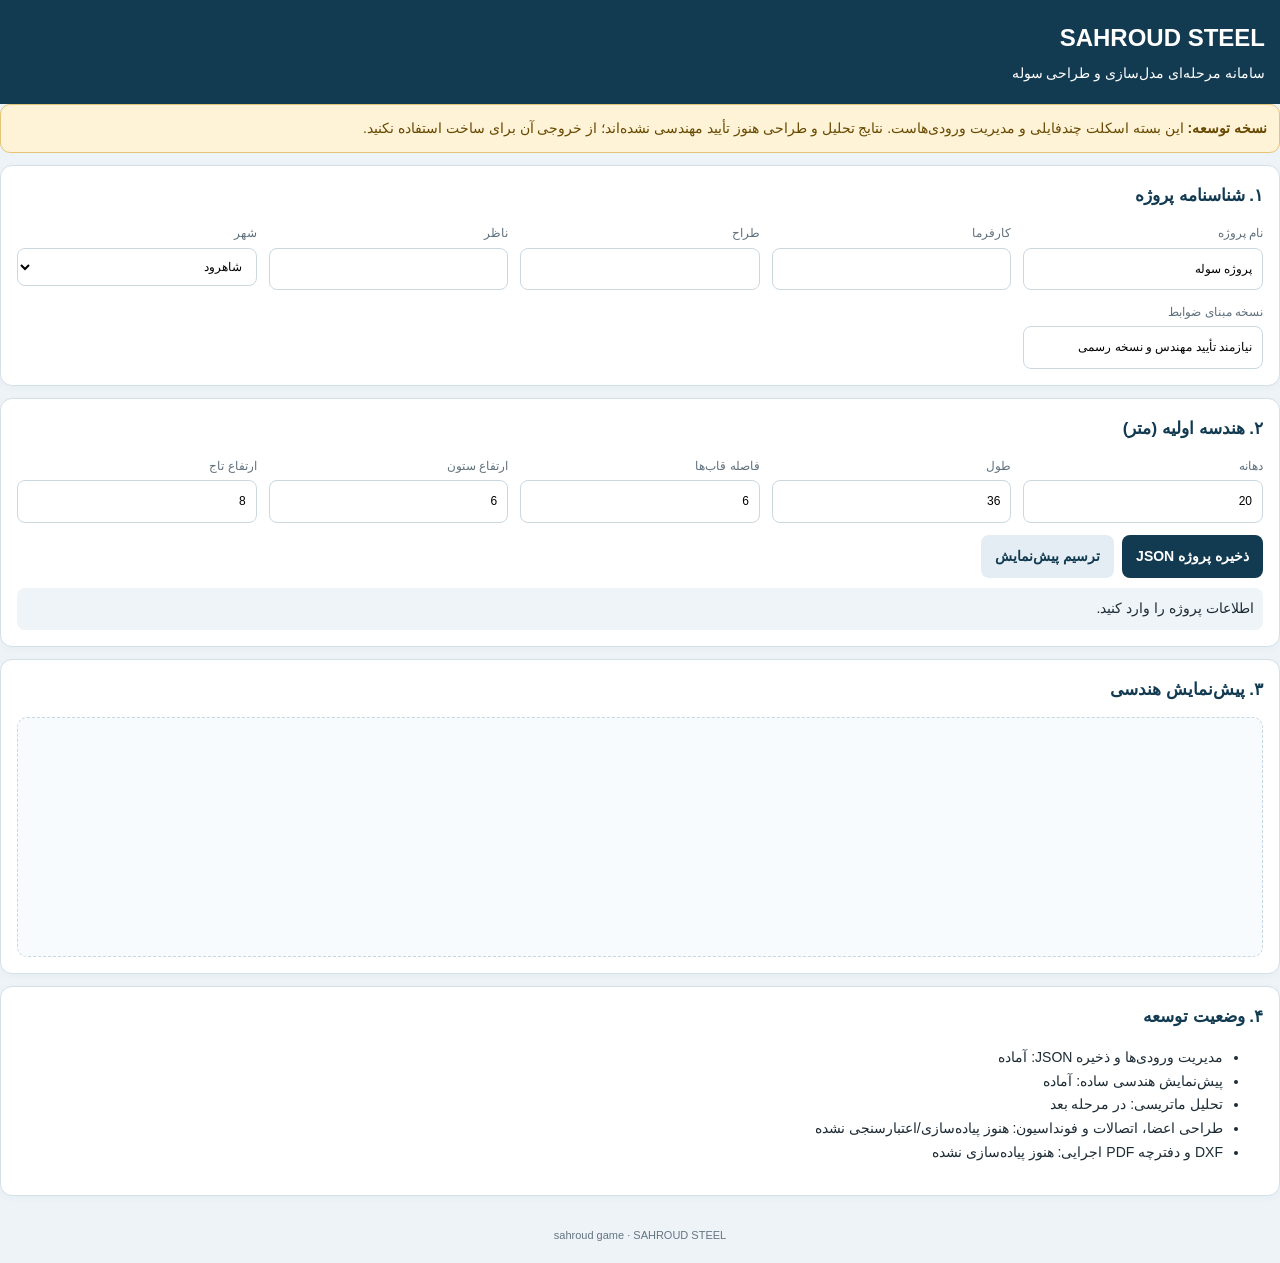
<file: index.html>
<!doctype html>
<html lang="fa" dir="rtl">
<head>
<meta charset="utf-8">
<meta name="viewport" content="width=device-width,initial-scale=1">
<meta name="theme-color" content="#123b52">
<title>SAHROUD STEEL | پروژه چندفایلی</title>
<link rel="stylesheet" href="css/style.css">
</head>
<body>
<header><h1>SAHROUD STEEL</h1><p>سامانه مرحله‌ای مدل‌سازی و طراحی سوله</p></header>
<main>
<div class="notice"><b>نسخه توسعه:</b> این بسته اسکلت چندفایلی و مدیریت ورودی‌هاست. نتایج تحلیل و طراحی هنوز تأیید مهندسی نشده‌اند؛ از خروجی آن برای ساخت استفاده نکنید.</div>
<section class="card">
<h2>۱. شناسنامه پروژه</h2>
<div class="grid">
<label>نام پروژه<input id="projectName" value="پروژه سوله"></label>
<label>کارفرما<input id="owner" value=""></label>
<label>طراح<input id="designer" value=""></label>
<label>ناظر<input id="inspector" value=""></label>
<label>شهر<select id="city"><option value="shahrud">شاهرود</option><option value="tehran">تهران</option><option value="mashhad">مشهد</option><option value="other">سایر / ورود دستی</option></select></label>
<label>نسخه مبنای ضوابط<input id="codeVersion" value="نیازمند تأیید مهندس و نسخه رسمی"></label>
</div>
</section>
<section class="card">
<h2>۲. هندسه اولیه (متر)</h2>
<div class="grid">
<label>دهانه<input id="span" type="number" min="1" step="0.1" value="20"></label>
<label>طول<input id="length" type="number" min="1" step="0.1" value="36"></label>
<label>فاصله قاب‌ها<input id="spacing" type="number" min="0.1" step="0.1" value="6"></label>
<label>ارتفاع ستون<input id="height" type="number" min="1" step="0.1" value="6"></label>
<label>ارتفاع تاج<input id="ridge" type="number" min="1" step="0.1" value="8"></label>
</div>
<div class="buttons">
<button id="saveProject">ذخیره پروژه JSON</button><button id="drawPreview" class="secondary">ترسیم پیش‌نمایش</button>
</div>
<div id="status" role="status">اطلاعات پروژه را وارد کنید.</div>
</section>
<section class="card">
<h2>۳. پیش‌نمایش هندسی</h2><div id="drawing" class="drawing"></div>
</section>
<section class="card">
<h2>۴. وضعیت توسعه</h2>
<ul><li>مدیریت ورودی‌ها و ذخیره JSON: آماده</li><li>پیش‌نمایش هندسی ساده: آماده</li><li>تحلیل ماتریسی: در مرحله بعد</li><li>طراحی اعضا، اتصالات و فونداسیون: هنوز پیاده‌سازی/اعتبارسنجی نشده</li><li>DXF و دفترچه PDF اجرایی: هنوز پیاده‌سازی نشده</li></ul>
</section>
</main>
<footer>sahroud game · SAHROUD STEEL</footer>
<script src="js/project.js"></script>
<script src="js/drawing.js"></script>
<script src="js/analysis.js"></script>
<script src="js/app.js"></script>

<!-- SAHROUD COUNTER shared analytics; activates after central API configuration and user consent -->
<script>window.SAHROUD_COUNTER_CONFIG={appId:"steel",appName:"SAHROUD Steel",version:"1.0"};</script>
<script src="https://sahroud.github.io/A/counter/config.js"></script>
<script src="https://sahroud.github.io/A/counter/client.js" defer></script>
</body></html>
</file>
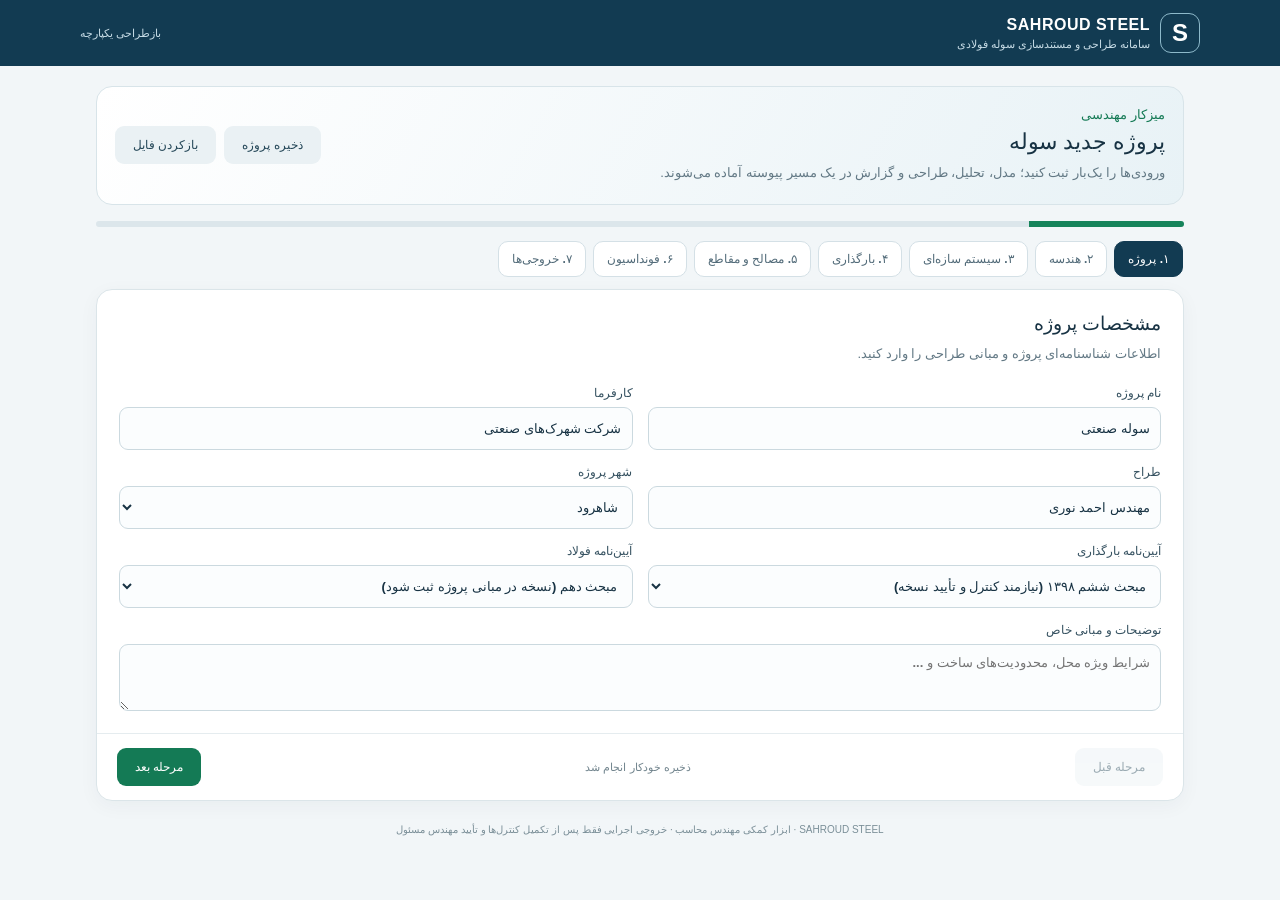
<file: steel2/v3/index.html>
<!doctype html>
<html lang="fa" dir="rtl">
<head>
<meta charset="utf-8">
<meta name="viewport" content="width=device-width,initial-scale=1,viewport-fit=cover">
<meta name="theme-color" content="#123b52">
<title>SAHROUD STEEL | طراحی سوله</title>
<link rel="stylesheet" href="app.css?v=1">
</head>
<body>
<header class="topbar"><div class="brand"><span class="mark">S</span><div><b>SAHROUD STEEL</b><small>سامانه طراحی و مستندسازی سوله فولادی</small></div></div><span class="version">بازطراحی یکپارچه</span></header>
<main class="shell">
<section class="intro"><div><small>میزکار مهندسی</small><h1>پروژه جدید سوله</h1><p>ورودی‌ها را یک‌بار ثبت کنید؛ مدل، تحلیل، طراحی و گزارش در یک مسیر پیوسته آماده می‌شوند.</p></div><div class="actions"><button id="saveBtn" class="secondary">ذخیره پروژه</button><button id="openBtn" class="secondary">بازکردن فایل</button><input id="fileInput" type="file" accept=".json" hidden></div></section>
<div class="progress"><span id="progressFill"></span></div>
<nav class="steps" id="steps" aria-label="مراحل پروژه">
<button data-step="project" class="active">۱. پروژه</button><button data-step="geometry">۲. هندسه</button><button data-step="system">۳. سیستم سازه‌ای</button><button data-step="loads">۴. بارگذاری</button><button data-step="materials">۵. مصالح و مقاطع</button><button data-step="foundation">۶. فونداسیون</button><button data-step="results">۷. خروجی‌ها</button>
</nav>
<form id="projectForm" novalidate>
<section class="page active" data-page="project"><h2>مشخصات پروژه</h2><p class="hint">اطلاعات شناسنامه‌ای پروژه و مبانی طراحی را وارد کنید.</p><div class="grid">
<label>نام پروژه<input name="projectName" value="سوله صنعتی" required></label>
<label>کارفرما<input name="owner" value="شرکت شهرک‌های صنعتی"></label>
<label>طراح<input name="designer" value="مهندس احمد نوری"></label>
<label>شهر پروژه<select name="city"><option value="shahroud" selected>شاهرود</option><option value="semnan">سمنان</option><option value="tehran">تهران</option><option value="mashhad">مشهد</option><option value="custom">سایر / ورود دستی</option></select></label>
<label>آیین‌نامه بارگذاری<select name="loadingCode"><option value="INBR6-1398">مبحث ششم ۱۳۹۸ (نیازمند کنترل و تأیید نسخه)</option></select></label>
<label>آیین‌نامه فولاد<select name="steelCode"><option value="INBR10">مبحث دهم (نسخه در مبانی پروژه ثبت شود)</option></select></label>
<label class="wide">توضیحات و مبانی خاص<textarea name="projectNotes" rows="3" placeholder="شرایط ویژه محل، محدودیت‌های ساخت و ..."></textarea></label>
</div></section>
<section class="page" data-page="geometry"><h2>هندسه سوله</h2><p class="hint">ابعاد اصلی را وارد کنید. تعداد قاب‌ها و شیب از هندسه محاسبه می‌شود.</p><div class="grid">
<label>نوع سقف<select name="roofType"><option value="gable" selected>دوشیب</option><option value="mono">تک‌شیب</option></select></label>
<label>دهانه (متر)<input name="span" type="number" min="1" step=".1" value="12" required></label>
<label>طول (متر)<input name="length" type="number" min="1" step=".1" value="36" required></label>
<label>فاصله قاب‌ها (متر)<input name="frameSpacing" type="number" min="1" step=".1" value="6" required></label>
<label>ارتفاع ستون (متر)<input name="columnHeight" type="number" min="1" step=".1" value="6" required></label>
<label>شیب سقف (%)<input name="roofSlope" type="number" min="1" max="60" step=".5" value="20" required></label>
<label>پیش‌آمدگی جانبی (متر)<input name="sideOverhang" type="number" min="0" step=".05" value=".8"></label>
<label>پیش‌آمدگی طولی (متر)<input name="endOverhang" type="number" min="0" step=".05" value=".8"></label>
<label>تعداد قاب‌ها<input name="frameCount" value="7" readonly></label>
<label>ارتفاع تاج (متر)<input name="ridgeHeight" value="7.2" readonly></label>
</div><div class="preview"><div><b>نمای شماتیک قاب</b><small id="geometrySummary">۱۲ × ۳۶ متر | شیب ۲۰٪</small></div><svg id="framePreview" viewBox="0 0 640 260" role="img" aria-label="پیش‌نمایش قاب سوله"></svg></div></section>
<section class="page" data-page="system"><h2>سیستم سازه‌ای و تجهیزات</h2><p class="hint">گزینه‌های این بخش مبنای ساخت مدل سه‌بعدی و کنترل پایداری هستند.</p><div class="grid">
<label>شرایط پای ستون<select name="baseCondition"><option value="pinned" selected>مفصلی</option><option value="fixed">گیردار</option></select></label>
<label>جرثقیل<select name="crane"><option value="none" selected>بدون جرثقیل</option><option value="5">۵ تن</option><option value="10">۱۰ تن</option><option value="20">۲۰ تن</option></select></label>
<label>موقعیت مهاربندی طولی<select name="longitudinalBracing"><option value="end-bays" selected>دهانه‌های ابتدا و انتها</option><option value="custom">انتخاب دهانه‌ها</option></select></label>
<label>مهاربندی سقف<select name="roofBracing"><option value="aligned" selected>هم‌راستا با مهاربندی دیوار</option><option value="custom">تعیین مستقل</option></select></label>
<label>نوع پوشش سقف<select name="roofCladding"><option value="sandwich" selected>ساندویچ پانل</option><option value="sheet">ورق و عایق</option><option value="other">سایر</option></select></label>
<label>بازشوهای بزرگ<select name="openings"><option value="none" selected>ندارد</option><option value="front">درِ انتهایی</option><option value="multiple">چند بازشو (نیازمند جانمایی)</option></select></label>
</div><div class="callout">مهاربندی، بازشوها و شرایط واقعی اتصال باید با نقشه معماری و مسیر انتقال بار تطبیق داده شوند؛ نرم‌افزار محل مهاربند را بدون ورودی مشخص قطعی نمی‌کند.</div></section>
<section class="page" data-page="loads"><h2>بارگذاری و شرایط اقلیمی</h2><p class="hint">بارهای ورودی و منبع هر داده باید مشخص باشد. مقادیر صفر به‌معنای تأیید نبود بار نیست.</p><div class="grid">
<label>بار مرده سقف (kN/m²)<input name="deadLoad" type="number" min="0" step=".01" value=".50"></label>
<label>بار زنده سقف (kN/m²)<input name="liveLoad" type="number" min="0" step=".01" value=".75"></label>
<label>بار برف مبنای زمین Ps (kN/m²)<input name="snowLoad" type="number" min="0" step=".01" value="1.00"></label>
<label>منطقه بار برف<input name="snowRegion" type="number" min="1" max="6" step="1" value="3" readonly></label>
<label>ضریب اهمیت برف Ie<input name="snowImportance" type="number" min=".8" max="1.2" step=".1" value="1.0"></label>
<label>ضریب شرایط دمایی Ct<select name="snowThermal"><option value="1" selected>1.0 — ساختمان معمولی</option><option value="1.1">1.1 — کمی بالاتر از صفر</option><option value="1.2">1.2 — بدون گرمایش / زیر بام باز</option><option value="1.3">1.3 — همواره زیر صفر</option></select></label>
<label>نوع سطح پوشش سقف<select name="roofSurface"><option value="">انتخاب کنید</option><option value="slippery">لغزنده و صاف (مانند ورق فلزی صاف)</option><option value="nonSlippery">غیرلغزنده یا دارای مانع لغزش</option></select></label>
<label>سرعت مبنای باد (km/h)<input name="windSpeed" type="number" min="0" step="1" value="90"></label>
<label>فشار خالص دیوار بادگیر (kN/m²)<input name="windwardWallNet" type="number" step=".01" required placeholder="ورود طبق مبحث ۶"></label>
<label>فشار خالص دیوار پشت‌به‌باد (kN/m²)<input name="leewardWallNet" type="number" step=".01" required placeholder="ورود طبق مبحث ۶"></label>
<label>فشار خالص شیب بادگیر سقف (kN/m²)<input name="windwardRoofNet" type="number" step=".01" required placeholder="فشار مثبت / مکش منفی"></label>
<label>فشار خالص شیب پشت‌به‌باد سقف (kN/m²)<input name="leewardRoofNet" type="number" step=".01" required placeholder="فشار مثبت / مکش منفی"></label>
<div class="wide callout warning">این چهار مقدار باید فشار خالص طراحی پس از اعمال ضرایب فشار خارجی و داخلی، ضریب تندباد و ارتفاع مربوط طبق مبحث ششم و برای هر جهت باد باشند. مقدار مثبت برای دیوار یعنی فشار به داخل ساختمان؛ مقدار مثبت برای سقف یعنی فشار به سمت داخل/پایینِ سطح سقف؛ مکش را منفی وارد کنید. این نسخه فقط باد عرضی روی قاب‌های اصلی را توزیع می‌کند و محاسبه خودکار ضرایب باد یا باد طولی را انجام نمی‌دهد.</div>
<label>فشار مبنای باد q (kN/m²)<input name="windPressure" type="number" min="0" step=".001" value=".383" readonly></label>
<label>ارتفاع مبنای ایستگاه (متر)<input name="climateElevation" type="number" min="0" step="1" value="1349"></label>
<label>عرض جغرافیایی<input name="climateLatitude" type="number" step=".001" value="36.421" readonly></label>
<label>طول جغرافیایی<input name="climateLongitude" type="number" step=".001" value="54.957" readonly></label>
<label>رده زمین<select name="terrain"><option value="suburban" selected>شهری / حومه</option><option value="open">باز</option><option value="rough">متراکم</option></select></label>
<label>وضعیت بازشو<select name="enclosure"><option value="enclosed" selected>بسته</option><option value="partially">نیمه‌باز</option><option value="open">باز</option></select></label>
<label class="wide">منبع باد و برف<input name="climateSource" value="پیش‌فرض اولیه شاهرود؛ نیازمند تطبیق با نسخه نهایی رسمی مبحث ششم ۱۳۹۸ و محل دقیق پروژه"></label>
</div><div class="callout warning" id="climateNotice">پیش‌فرض شاهرود: منطقه برف ۳ و Ps=1.00 kN/m²، سرعت مبنای باد ۹۰ km/h و q=0.383 kN/m²؛ ارتفاع ایستگاه ۱۳۴۹ متر. این مقادیر برای شروع ورود اطلاعات‌اند؛ پیش از طراحی نهایی باید با نسخه رسمی لازم‌الاجرای مبحث ششم ۱۳۹۸، نقشه‌های محل دقیق پروژه، توپوگرافی و کاربری تطبیق و تأیید شوند. بار برف بام هنوز باید با ضرایب اهمیت، دما، برف‌گیری و شیب محاسبه شود.</div></section>
<section class="page" data-page="materials"><h2>مصالح و مقاطع</h2><div class="grid">
<label>گرید فولاد<select name="steelGrade"><option value="ST37" selected>ST37 / S235</option><option value="ST44">ST44 / S275</option><option value="ST52">ST52 / S355</option><option value="custom">مشخصات سفارشی</option></select></label>
<label>Fy فولاد (MPa)<input name="steelFy" type="number" min="1" value="235"></label>
<label>E فولاد (GPa)<input name="steelE" type="number" min="1" value="200"></label><div class="wide callout warning">Fy نمایش‌داده‌شده در انتخاب اولیه مربوط به ضخامت تا ۱۶ میلی‌متر است. در بانک، کاهش Fy برای ضخامت‌های بیشتر ST37، ST44 و ST52 ثبت شده؛ انتخاب خودکار بر اساس ضخامت هنوز فعال نیست و باید پیش از طراحی کنترل شود. معادل‌سازی گریدها فقط با گواهی و استاندارد محصول تأیید می‌شود.</div>
<div class="wide callout"><b>بانک مشخصات واقعی مقاطع</b><p>بانک پایه شامل مصالح رایج و مقاطع IPE جدولی است. برای ستون و رفتر تیرورق، پرلین Z/C و مهاربندها باید مشخصات واقعی هندسه و ضخامت از نقشه سازنده وارد شود. واحد سطح cm² و ممان‌ها cm⁴ است.</p><textarea id="sectionCatalogInput" rows="12" dir="ltr" spellcheck="false" placeholder="ابتدا بانک پایه را بسازید؛ سپس برای اعضای قابل استفاده، مقطع را از فهرست انتخاب کنید."></textarea><div id="sectionProfileAssignments" class="grid wide"></div><div class="actions"><button type="button" id="sectionTemplateBtn" class="secondary">ساخت بانک پایه مصالح و مقاطع</button><button type="button" id="sectionValidateBtn" class="primary">اعتبارسنجی مقاطع پروژه</button></div><div id="sectionCatalogResult" class="readiness" aria-live="polite"></div></div><div class="wide callout"><b>محاسبه‌گر هندسی مقاطع ساخته‌شده (تیرورق، Z و C)</b><p>مختصات رأس‌های یک مرز بسته و بدون خودتقاطع را به میلی‌متر وارد کنید. این نسخه برای مقاطع بازِ بدون حفره مانند I، Z و C مناسب است. محاسبه‌گر A، مرکز سطح و ممان‌های اینرسی را از هندسه محاسبه می‌کند؛ ثابت پیچشی J باید از تحلیل مقطع/نرم‌افزار معتبر یا مرجع سازنده وارد شود و حدس زده نمی‌شود.</p><div class="callout warning"><b>سازنده پارامتریک مقطع Z و C</b><p>ابعاد واقعی مقطع را از نقشه یا دیتاشیت سازنده وارد کنید. C با لبه برگشتی و Z در این نسخه بدون لبه برگشتی ساخته می‌شود؛ گوشه‌های خمیده، مرکز برش، محصول اینرسی و محورهای اصلی محاسبه نمی‌شوند.</p><div class="grid"><label>نوع مقطع<select id="coldType"><option value="C">C لبه‌برگشتی‌دار</option><option value="Z">Z بدون لبه برگشتی</option></select></label><label>ارتفاع جان h (mm)<input id="coldH" type="number" value="200" min="20"></label><label>عرض بال اول b1 (mm)<input id="coldB1" type="number" value="60" min="10"></label><label>عرض بال دوم b2 (mm)<input id="coldB2" type="number" value="60" min="10"></label><label>ضخامت ورق t (mm)<input id="coldT" type="number" value="2.5" min="0.5" step="0.1"></label><label>طول لبه برگشتی C (mm)<input id="coldLip" type="number" value="20" min="1"></label></div><div class="actions"><button type="button" id="coldGenerateBtn" class="secondary">ساخت مختصات مقطع</button></div><div id="coldGenerateResult" class="readiness" aria-live="polite"></div></div><label>گروه عضو<select id="customSectionGroup"><option value="column">ستون</option><option value="rafter">رفتر</option><option value="roofPurlin">پرلین سقف</option><option value="wallGirt">قید دیوار</option><option value="endPost">ستونک انتهایی</option><option value="endGirt">قید انتهایی</option><option value="wallBrace">مهاربند دیوار</option><option value="roofBrace">مهاربند سقف</option></select></label><label>نام مقطع<input id="customSectionName" value="تیرورق سفارشی" /></label><label>مختصات مرز به صورت JSON (mm)<textarea id="customSectionPolygon" rows="8" dir="ltr" spellcheck="false">[[0,0],[200,0],[200,12],[112,12],[112,588],[200,588],[200,600],[0,600],[0,588],[88,588],[88,12],[0,12]]</textarea></label><label>ثابت پیچشی J (cm⁴) — مقدار معتبر<input id="customSectionJ" type="number" min="0" step="0.01" placeholder="از تحلیل/مرجع معتبر" /></label><div class="actions"><button type="button" id="customSectionCalcBtn" class="secondary">محاسبه خواص هندسی</button><button type="button" id="customSectionApplyBtn" class="primary">ثبت در گروه انتخابی بانک</button></div><div id="customSectionResult" class="readiness" aria-live="polite"></div></div><label>روش انتخاب مقطع<select name="sectionStrategy"><option value="economic" selected>اقتصادی و کفایت‌سنجی</option><option value="manual">ورود دستی مقاطع</option></select></label>
<label>حداقل ضخامت جان (mm)<select name="webThickness"><option>6</option><option selected>8</option><option>10</option><option>12</option></select></label>
<label>حداقل ضخامت بال (mm)<select name="flangeThickness"><option>6</option><option selected>8</option><option>10</option><option>12</option></select></label>
<label>گرید بتن<select name="concreteGrade"><option value="C25" selected>C25</option><option value="C30">C30</option><option value="C35">C35</option></select></label>
</div><div class="callout">انتخاب نهایی مقطع باید پس از تحلیل همه ترکیبات بار، کنترل پایداری، اندرکنش نیروها و محدودیت‌های ساخت انجام شود. این صفحه فقط مبانی و حدود انتخاب را ثبت می‌کند.</div></section>
<section class="page" data-page="foundation"><h2>فونداسیون و خاک</h2><div class="grid">
<label>تیپ خاک<select name="soilType"><option value="">نامشخص تا گزارش ژئوتکنیک</option><option value="I">تیپ I</option><option value="II">تیپ II</option><option value="III">تیپ III</option></select></label>
<label>ظرفیت مجاز خاک (kPa)<input name="soilQa" type="number" min="0" placeholder="از گزارش ژئوتکنیک"></label>
<label>مبنای ظرفیت مجاز<select name="soilQaBasis"><option value="">انتخاب نشده</option><option value="gross">ناخالص</option><option value="net">خالص</option></select></label>
<label>ضخامت دال کف (cm)<input name="slabThickness" type="number" min="0" value="15"></label>
<label>عمق پی (m)<input name="footingDepth" type="number" min="0" step=".05" value=".8"></label>
<label>ابعاد اولیه پی (m)<input name="footingSize" value="1.8 × 1.8" readonly></label>
<label>عرض پی منفرد B (m)<input name="footingWidth" type="number" min=".1" step=".05" value="1.8"></label>
<label>طول پی منفرد L (m)<input name="footingLength" type="number" min=".1" step=".05" value="1.8"></label>
<label>ضخامت کل پی h (m)<input name="footingThickness" type="number" min=".2" step=".05" value=".8"></label>
<label>عمق مؤثر d (m)<input name="footingEffectiveDepth" type="number" min=".1" step=".01" placeholder="از جزئیات آرماتور"></label>
<label>عرض ستون در راستای X (m)<input name="columnWidthX" type="number" min=".1" step=".01" placeholder="بعد واقعی ستون/پدستال"></label>
<label>بعد ستون در راستای Z (m)<input name="columnWidthZ" type="number" min=".1" step=".01" placeholder="بعد واقعی ستون/پدستال"></label>
<label>نیروی محوری ضریب‌دار Pu (kN)<input name="footingPu" type="number" min="0" step=".1" placeholder="از ترکیب مقاومت معتبر"></label>
<div class="wide callout warning"><b>غربال تقاضای برش یک‌طرفه و پانچ</b><p>فقط تقاضای برش را با فرض فشار یکنواخت و بار محوری مرکزی محاسبه می‌کند. برای این غربال، Pu ضریب‌دار و ابعاد واقعی ستون، ضخامت و عمق مؤثر لازم است. اگر لنگر وارد باشد، نتیجه متوقف می‌شود. ظرفیت برشی بتن، آرماتور، ضریب مقاومت و کنترل آیین‌نامه‌ای هنوز محاسبه نمی‌شود.</p><button type="button" id="foundationShearDemandBtn" class="secondary">محاسبه تقاضای برش و پانچ</button><div id="foundationShearDemandResult" class="readiness" style="white-space:pre-wrap" aria-live="polite"></div><hr><b>غربال تقاضای خمش پی</b><p>برای بار محوری مرکزی و فشار یکنواخت، لنگر خمشی در وجه ستون در دو راستا محاسبه می‌شود. این خروجی فقط تقاضای خمشی است و آرماتور لازم یا ظرفیت خمشی را تعیین نمی‌کند.</p><button type="button" id="foundationFlexureDemandBtn" class="secondary">محاسبه تقاضای خمش پی</button><div id="foundationFlexureDemandResult" class="readiness" style="white-space:pre-wrap" aria-live="polite"></div><hr><b>کنترل آرایش آرماتور خمشی (با As موردنیازِ تأییدشده)</b><p>As موردنیاز هر راستا را از محاسبه معتبر مبحث نهم وارد کنید. نرم‌افزار فقط سطح فولاد تأمین‌شده از قطر و فاصله میلگرد را محاسبه و با مقدار ورودی مقایسه می‌کند؛ As موردنیاز را خودش حدس نمی‌زند.</p><div class="grid"><label>As موردنیاز راستای X (mm²/m)<input id="footingAsReqX" type="number" min="0" step="1" placeholder="از طراحی معتبر"></label><label>قطر میلگرد راستای X (mm)<input id="footingBarDiaX" type="number" min="6" step="1" value="16"></label><label>فاصله میلگرد راستای X (mm)<input id="footingBarSpacingX" type="number" min="1" step="5" value="150"></label><label>As موردنیاز راستای Z (mm²/m)<input id="footingAsReqZ" type="number" min="0" step="1" placeholder="از طراحی معتبر"></label><label>قطر میلگرد راستای Z (mm)<input id="footingBarDiaZ" type="number" min="6" step="1" value="16"></label><label>فاصله میلگرد راستای Z (mm)<input id="footingBarSpacingZ" type="number" min="1" step="5" value="150"></label><label>پوشش اسمی زیر و کناره پی (mm)<input id="footingRebarCover" type="number" min="0" step="5" value="75"></label></div><p>جدول برآورد طول و وزن میلگرد بر اساس ابعاد پی، پوشش ورودی و فاصله انتخابی تولید می‌شود. پوشش باید با شرایط محیطی و ضوابط پروژه تعیین شود.</p><button type="button" id="foundationRebarCheckBtn" class="secondary">کنترل سطح فولاد تأمین‌شده</button><div id="foundationRebarCheckResult" class="readiness" style="white-space:pre-wrap" aria-live="polite"></div></div>
<label>نیروی محوری فشاری خدمت N (kN)<input name="footingN" type="number" min="0" step=".1" placeholder="از واکنش تحلیل/ترکیب خدمت"></label>
<label>لنگر خدمت حول محور x (kN.m)<input name="footingMx" type="number" step=".1" placeholder="از واکنش تحلیل/ترکیب خدمت"></label>
<label>لنگر خدمت حول محور z (kN.m)<input name="footingMz" type="number" step=".1" placeholder="از واکنش تحلیل/ترکیب خدمت"></label>
<div class="wide callout"><b>غربال مقدماتی فشار زیر پی</b><p>با واردکردن واکنش‌های خدمت N و Mx و Mz، فشارهای تقریبی زیر پی و خروج از مرکزیت محاسبه می‌شوند. بارها باید از ترکیب خدمت معتبر و متناسب با مبنای خالص/ناخالص ظرفیت خاک باشند. این ابزار جایگزین طراحی کامل فونداسیون نیست.</p><button type="button" id="foundationScreenBtn" class="secondary">کنترل مقدماتی فشار زیر پی</button>
<div class="field-grid" style="margin-top:12px">
<label>حالت تحلیل<select id="foundationReactionCase"><option value="DEAD_ROOF">بار مرده سقف</option><option value="LIVE_ROOF">بار زنده سقف</option><option value="BALANCED_SNOW_ROOF">برف متوازن</option><option value="WIND_FROM_LEFT">باد از چپ</option><option value="WIND_FROM_RIGHT">باد از راست</option></select></label>
<label>گره تکیه‌گاهی<select id="foundationReactionNode"><option value="">ابتدا تحلیل بار را اجرا کنید</option></select></label>
</div>
<button type="button" id="foundationReactionRefresh" class="secondary">خواندن واکنش‌های تحلیل موجود</button>
<button type="button" id="foundationReactionImport" class="secondary">انتقال قدرمطلق واکنش قائم به N</button>
<div class="wide callout"><b>ترکیب واکنش‌ها با ضرایب ورودی کاربر</b>
<p>ضرایب باید عیناً از ترکیب بار معتبر پروژه و ویرایش قابل اعمال مبحث ششم وارد شوند. هیچ ضریب آیین‌نامه‌ای به‌صورت حدسی پیش‌فرض نشده است. ضرایب این فرم فقط برای ترکیب خطی واکنش حالت‌های موجود است.</p>
<div class="field-grid">
<label>نام ترکیب<input id="reactionComboName" value="ترکیب خدمت کاربر"></label>
<label>ضریب بار مرده G<input id="factorDEAD_ROOF" type="number" step=".01" placeholder="از ضابطه"></label>
<label>ضریب بار زنده Q<input id="factorLIVE_ROOF" type="number" step=".01" placeholder="از ضابطه"></label>
<label>ضریب برف S<input id="factorBALANCED_SNOW_ROOF" type="number" step=".01" placeholder="از ضابطه"></label>
<label>ضریب باد از چپ W+<input id="factorWIND_FROM_LEFT" type="number" step=".01" placeholder="از ضابطه"></label>
<label>ضریب باد از راست W−<input id="factorWIND_FROM_RIGHT" type="number" step=".01" placeholder="از ضابطه"></label>
</div>
<button type="button" id="reactionComboCalculate" class="secondary">محاسبه واکنش ترکیبی</button>
<button type="button" id="reactionComboTransferN" class="secondary">انتقال قدرمطلق نیروی قائم ترکیبی به N</button>
<button type="button" id="reactionComboStore" class="secondary">ثبت این ترکیب در فهرست پوش</button>
<button type="button" id="reactionComboEnvelope" class="secondary">محاسبه پوش ترکیبات ثبت‌شده</button>
<div id="reactionComboList" class="readiness" style="white-space:pre-wrap" aria-live="polite">هنوز ترکیبی ثبت نشده است.</div>
<div id="reactionComboEnvelopeResult" class="readiness" style="white-space:pre-wrap" aria-live="polite"></div>
<div id="reactionComboResult" class="readiness" style="white-space:pre-wrap" aria-live="polite"></div>
</div>
<div id="foundationReactionResult" class="readiness" style="white-space:pre-wrap" aria-live="polite"></div><div id="foundationScreenResult" class="readiness" style="white-space:pre-wrap" aria-live="polite"></div></div>
<label class="wide">مرجع ژئوتکنیک و شماره صفحه<input name="soilSource" placeholder="مرجع دقیق گزارش؛ بدون آن کنترل خاک معتبر نیست"></label>
</div><div class="callout warning">ابعاد پی، تیر رابط و آرماتورهای اولیه صرفاً نقطه شروع طراحی هستند. کنترل نشست، لغزش، واژگونی، پانچ، برش و آرماتور باید با واکنش‌های مستند و داده ژئوتکنیک انجام شود.</div></section>
<section class="page" data-page="results"><h2>خروجی‌های پروژه</h2><p class="hint">پس از اتصال و اجرای موتورهای محاسباتی، خروجی‌ها در این صفحه به‌صورت یک گزارش یکپارچه ارائه می‌شوند.</p><div class="output-list">
<article><b>مدل سازه‌ای</b><span>نمای دوبعدی و سه‌بعدی، هندسه، اعضا و مهاربندی</span><em>در انتظار تحلیل</em></article>
<article><b>تحلیل و بارگذاری</b><span>ترکیبات بار، تعادل، واکنش‌ها، تغییرمکان و نیروهای اعضا</span><em>در انتظار تحلیل</em></article>
<article><b>طراحی اعضا و اتصالات</b><span>مقاطع، لاپه‌ها، جوش، پیچ، ورق‌ها و صفحه‌ستون</span><em>در انتظار طراحی</em></article>
<article><b>فونداسیون و نقشه‌ها</b><span>پی، تیرهای رابط، آرماتور و جزئیات اجرایی</span><em>در انتظار طراحی</em></article>
<article><b>گزارش نهایی</b><span>گزارش محاسبات، منابع، فرضیات و فهرست موارد ناقص</span><em>در انتظار تولید</em></article>
</div><div class="callout warning">در این مرحله رابط و مدل داده پایه ساخته شده‌اند؛ نتایج مهندسی تا اتصال و اعتبارسنجی موتورهای محاسباتی تولید نمی‌شوند.</div><div class="callout"><b>ممیزی یکپارچه پروژه</b><p>این گزارش ورودی‌های ناقص، موارد مانع، محدودیت‌های پیاده‌سازی و وضعیت اولیه مقاطع را بررسی می‌کند. گزارش ممیزی به‌معنای طراحی یا تأیید سازه نیست.</p><button type="button" id="projectAuditBtn" class="secondary">تهیه گزارش ممیزی و ذخیره فایل</button><div id="projectAuditResult" class="readiness" style="white-space:pre-wrap" aria-live="polite"></div></div><button type="button" id="engineCheckBtn" class="primary">بررسی آمادگی اتصال موتورهای محاسباتی</button><div id="engineReadiness" class="readiness" aria-live="polite"></div>
<div class="callout"><b>تولید حالت‌های بار ثقلی سقف</b><p>بار مرده و بار زنده سطحی سقف به‌طور جداگانه و با عرض بارگیر هندسی روی پرلین‌های طولی توزیع می‌شوند. این مرحله هنوز ترکیبات بار آیین‌نامه‌ای، برف بام، باد، جرثقیل یا تحلیل سازه را انجام نمی‌دهد.</p><button type="button" id="roofGravityLoadBtn" class="secondary">تولید بار مرده و زنده سقف</button><div id="roofGravityLoadResult" class="readiness" aria-live="polite"></div></div>
<div class="callout"><b>تحلیل خطی سه‌بعدی تحت بارهای سقف</b><p>پس از تولید بارهای سقف و تعریف مقاطع معتبر برای تمام گروه‌های اعضا، دو حالت DEAD و LIVE جداگانه تحلیل می‌شوند. این تحلیل خطی مرتبه اول است و جایگزین ترکیبات بار و کنترل‌های آیین‌نامه‌ای نیست.</p><button type="button" id="roofGravityAnalyzeBtn" class="primary">تحلیل دو حالت بار سقف</button><div id="roofGravityAnalysisResult" class="readiness" aria-live="polite"></div></div>
<div class="callout"><b>تولید مدل هندسی مستقل</b><p>مدل هندسی اولیه برای سقف دوشیب یا تک‌شیب، قاب‌ها، پرلین‌ها، قیدها و مهاربندهای پیشنهادی.</p>
<button type="button" id="buildGeometryBtn" class="primary">تولید مدل هندسی پروژه</button><div id="geometryResult" class="readiness" aria-live="polite"></div></div>
<div class="callout"><b>آزمون هندسه دو نوع سقف</b><p>کنترل تعداد قاب‌ها، گره‌ها، اعضا، تکیه‌گاه‌ها و اتصال هندسی در دو حالت سقف.</p><button type="button" id="geometryTestBtn" class="secondary">آزمون هندسه دوشیب و تک‌شیب</button><div id="geometryTestResult" class="readiness" aria-live="polite"></div></div>
<div class="callout"><b>غربال اولیه پایداری مدل سه‌بعدی</b><p>با مقاطع واقعی ثبت‌شده و تکیه‌گاه انتخابی، ماتریس سختی مدل بدون بارگذاری حل می‌شود تا ناپایداری عددی یا درجات آزادی آزاد آشکار شود. این آزمون، تحلیل بارگذاری یا اثبات پایداری آیین‌نامه‌ای نیست.</p><button type="button" id="stabilityScreenBtn" class="secondary">اجرای غربال اولیه مدل سه‌بعدی</button><div id="stabilityScreenResult" class="readiness" aria-live="polite"></div></div><div class="callout"><b>آزمون مستقل هسته تحلیل</b><p>این آزمون فقط یک تیر طره‌ای مرجع را بررسی می‌کند و به‌معنای تحلیل پروژه سوله نیست.</p>
<button type="button" id="solverTestBtn" class="secondary">اجرای آزمون مرجع حل‌گر</button><div id="solverTestResult" class="readiness" aria-live="polite"></div></div></section>
<div class="form-footer"><button type="button" id="prevBtn" class="secondary">مرحله قبل</button><span id="saveState" role="status">ذخیره خودکار فعال است</span><button type="button" id="nextBtn" class="primary">مرحله بعد</button></div>
</form>
<footer>SAHROUD STEEL · ابزار کمکی مهندس محاسب · خروجی اجرایی فقط پس از تکمیل کنترل‌ها و تأیید مهندس مسئول</footer>
</main>
<script src="engine-core.js?v=1" defer></script><script src="load-generator.js?v=4" defer></script><script src="section-catalog.js?v=4" defer></script>
<script src="engine-geometry.js?v=1" defer></script>
<script src="engine-self-test.js?v=1" defer></script>
<script src="geometry-self-test.js?v=1" defer></script>
<script src="engine-adapter.js?v=2" defer></script>
<script src="section-profile-generator.js?v=1" defer></script>
<script src="section-geometry.js?v=2"></script><script src="app.js?v=20" defer></script><script src="climate-profile.js?v=2" defer></script><script src="project-audit.js?v=1" defer></script><script src="foundation-screen.js?v=10" defer></script>
</body></html>
</file>
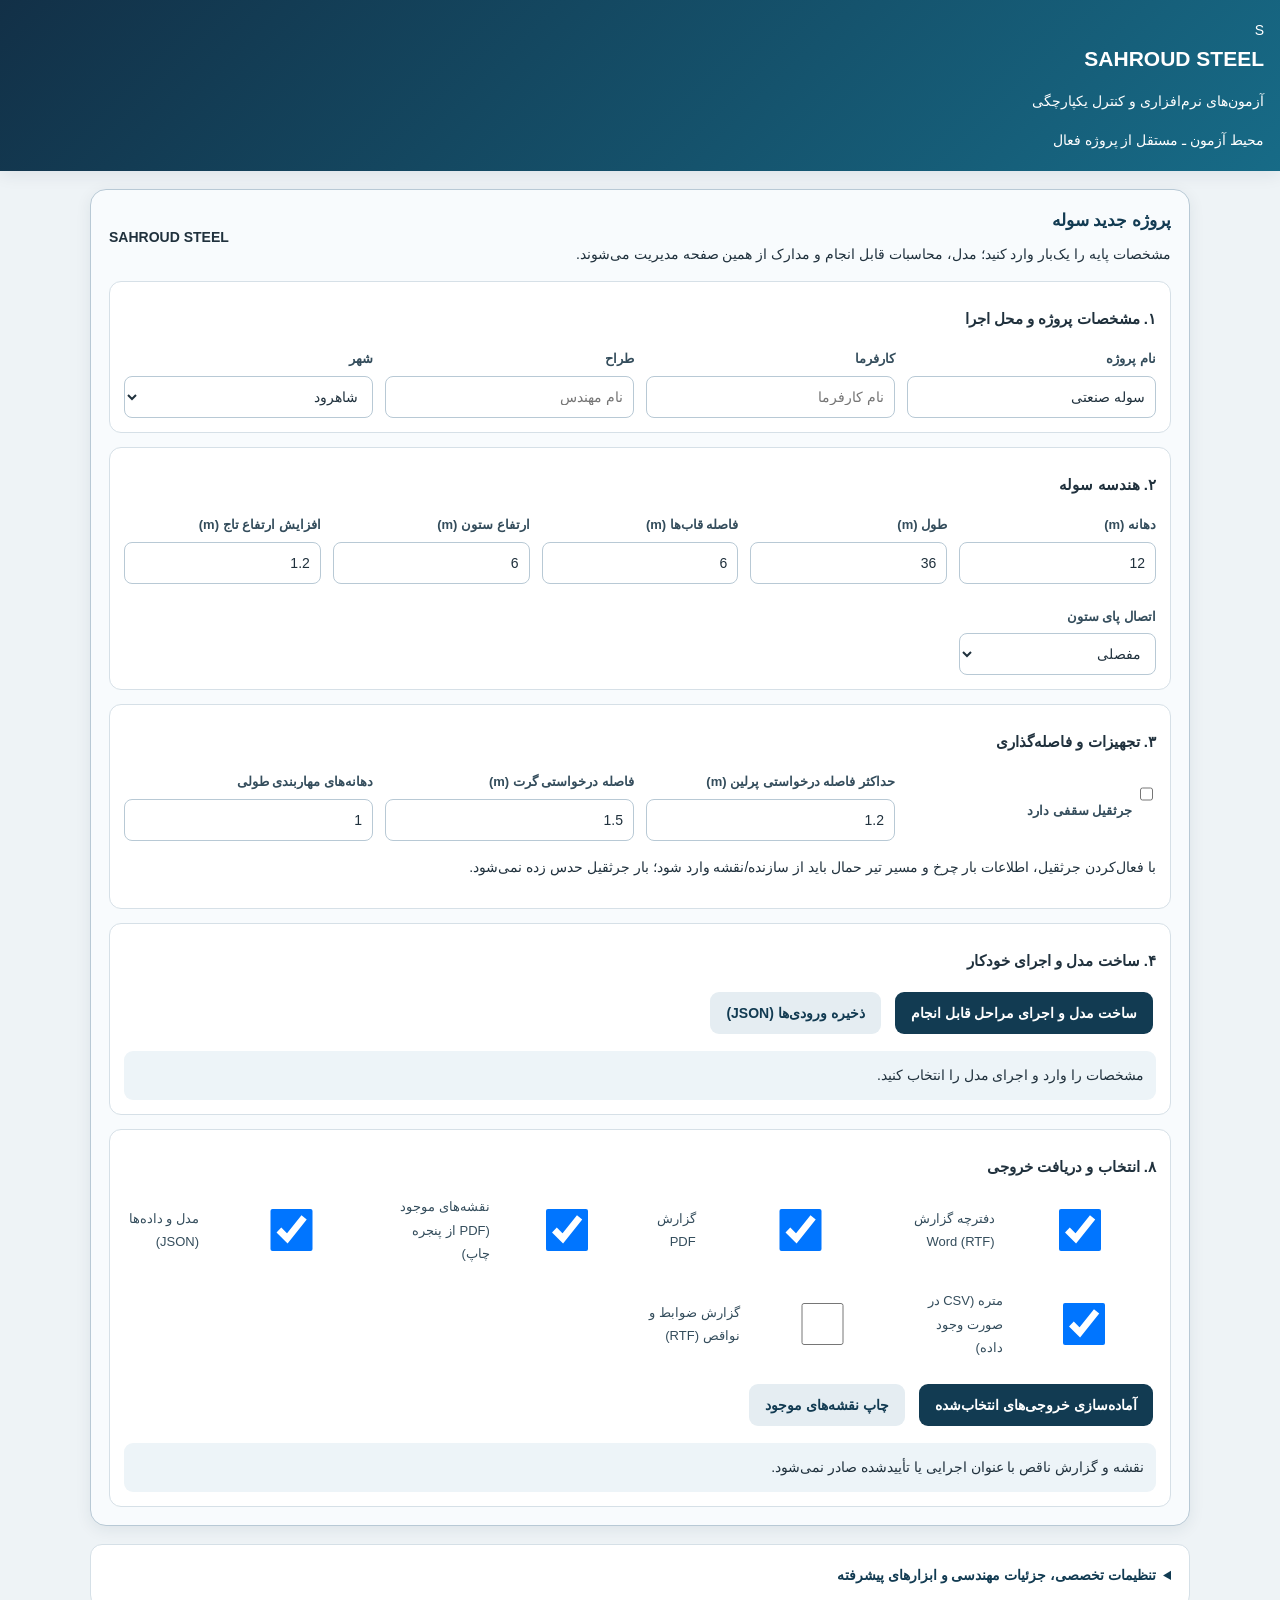
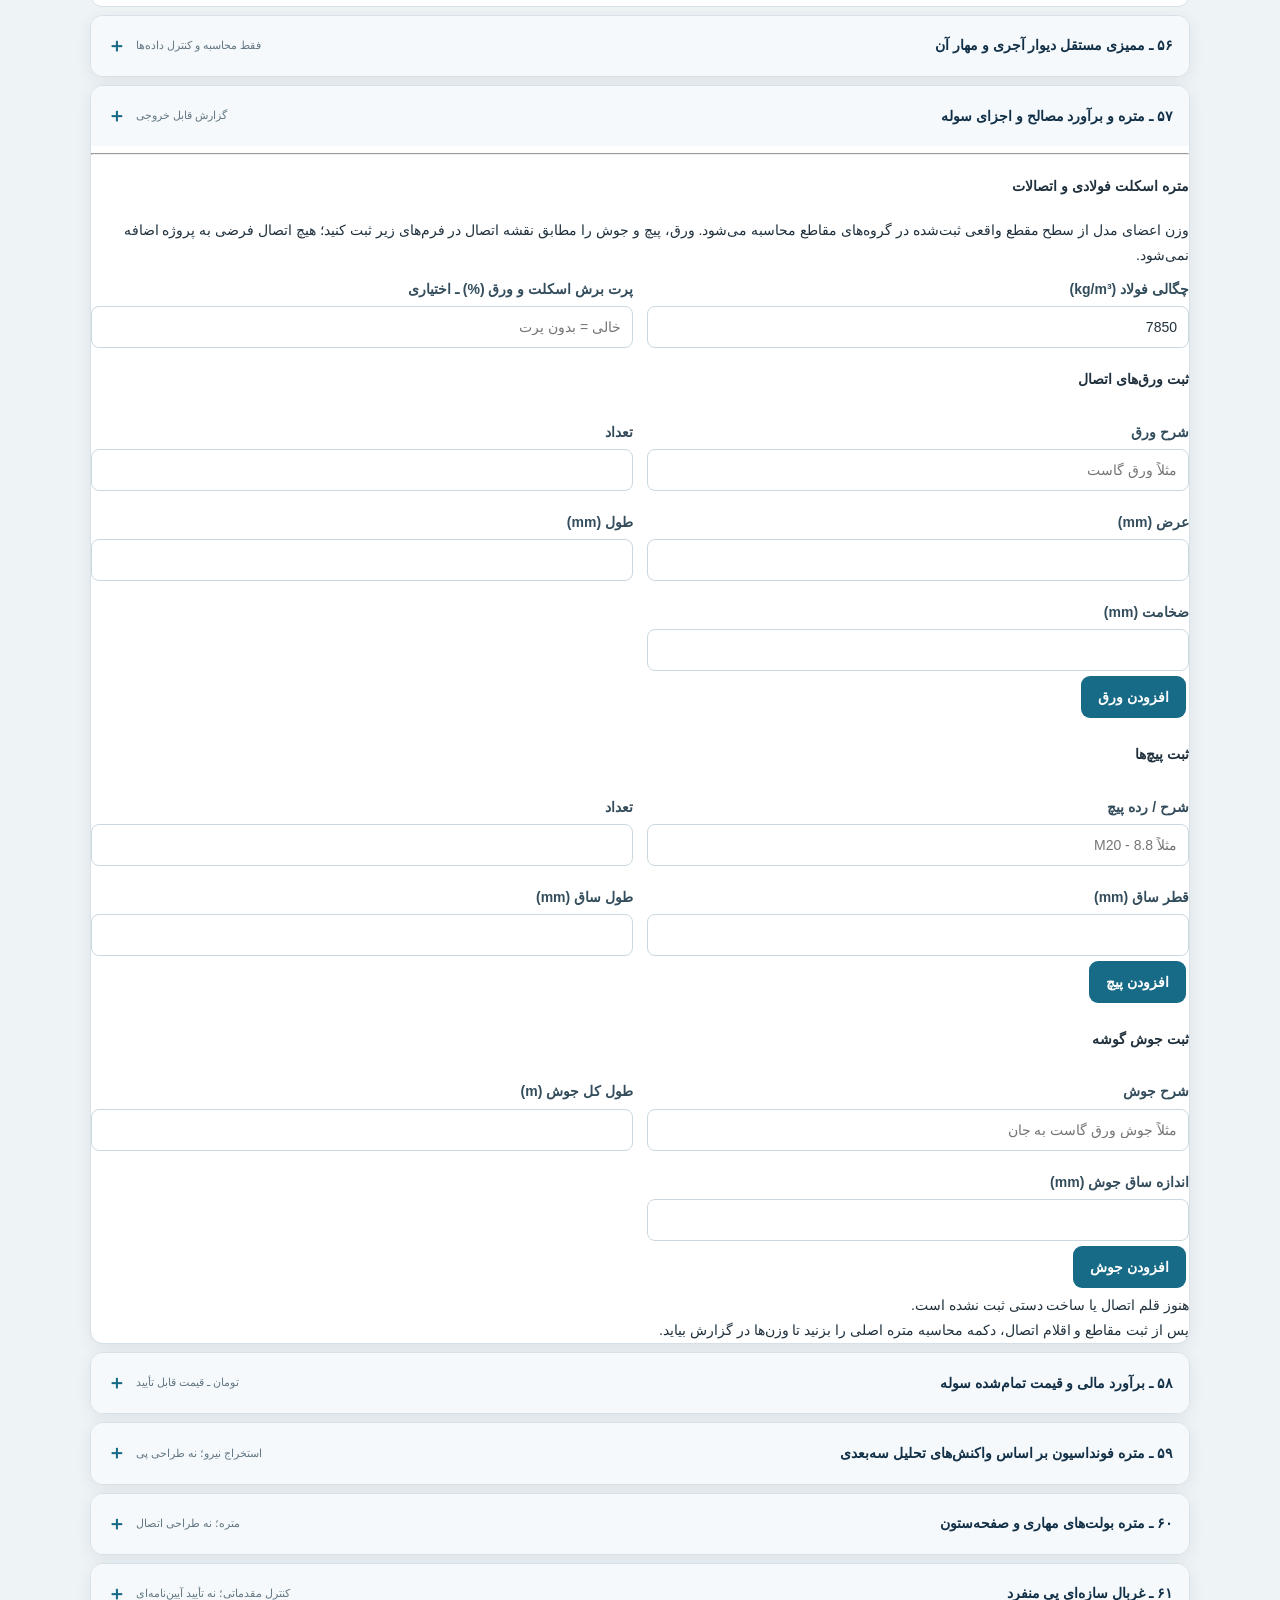
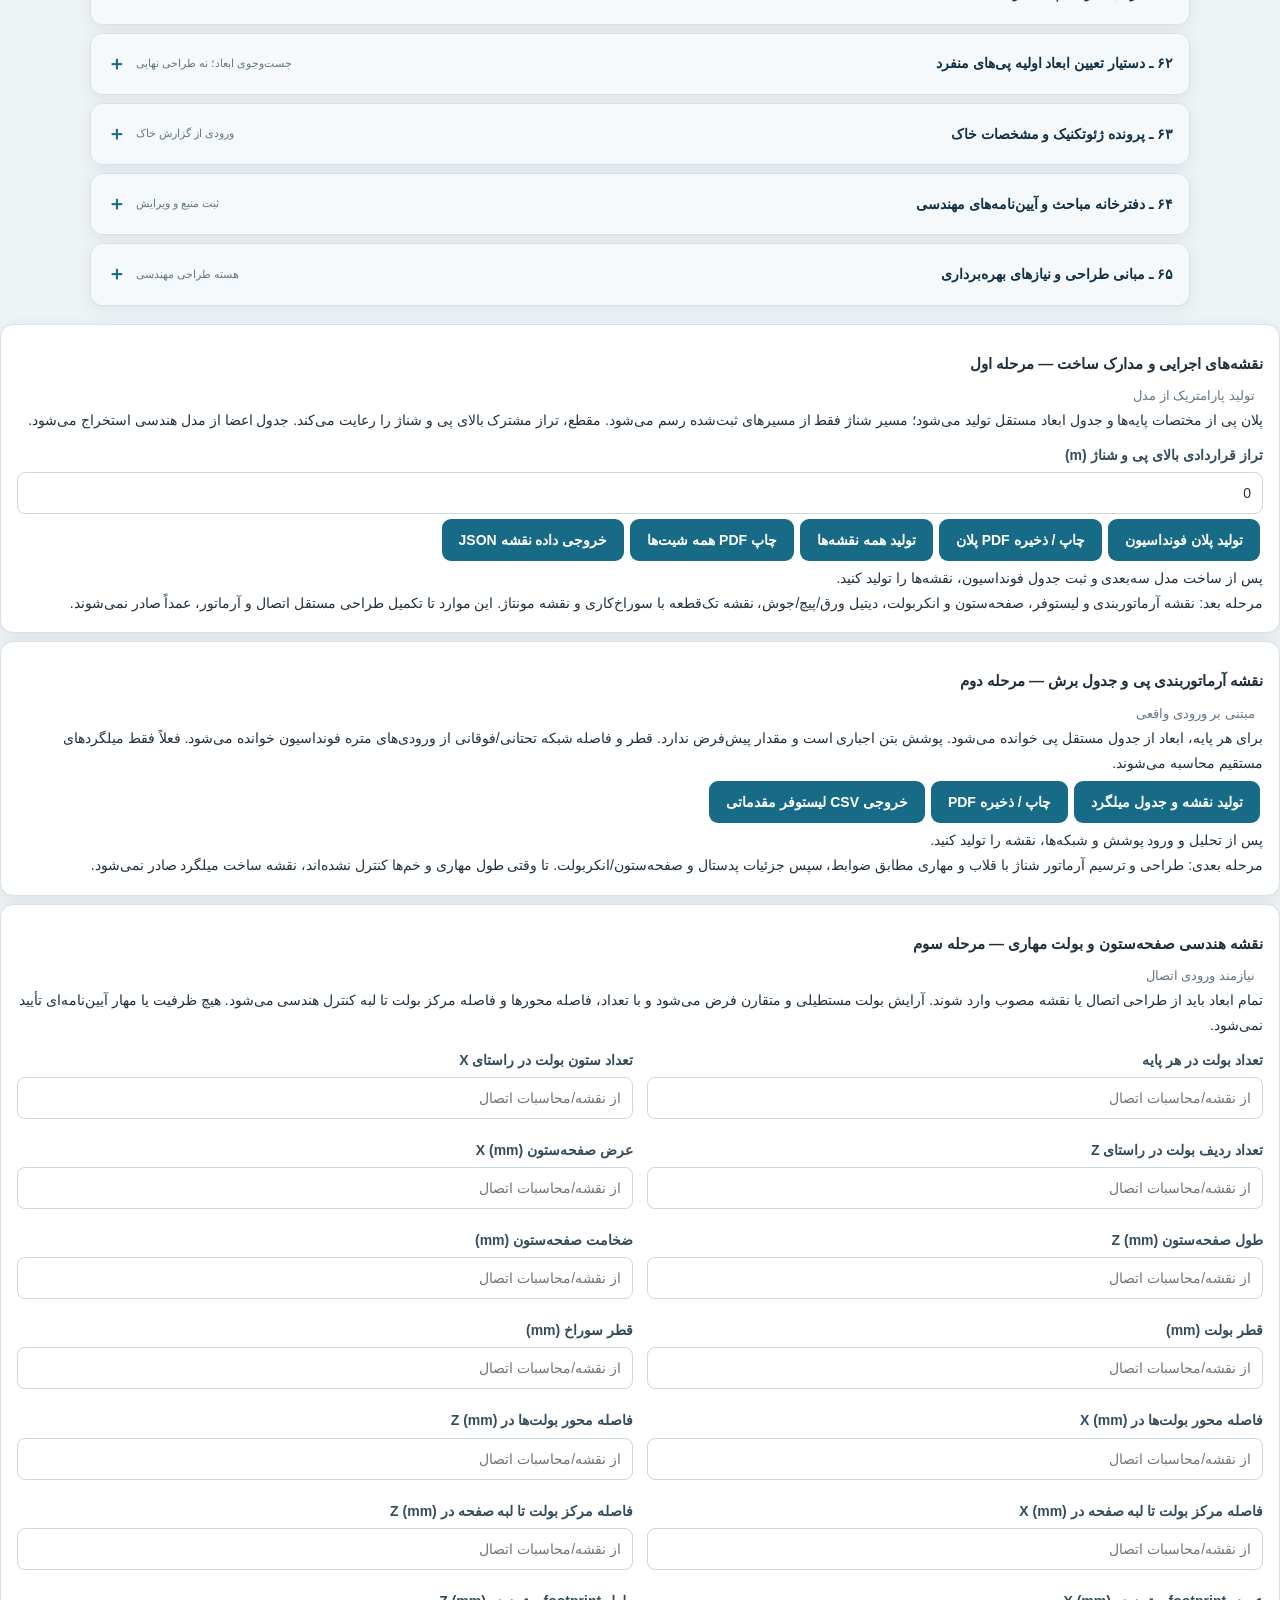
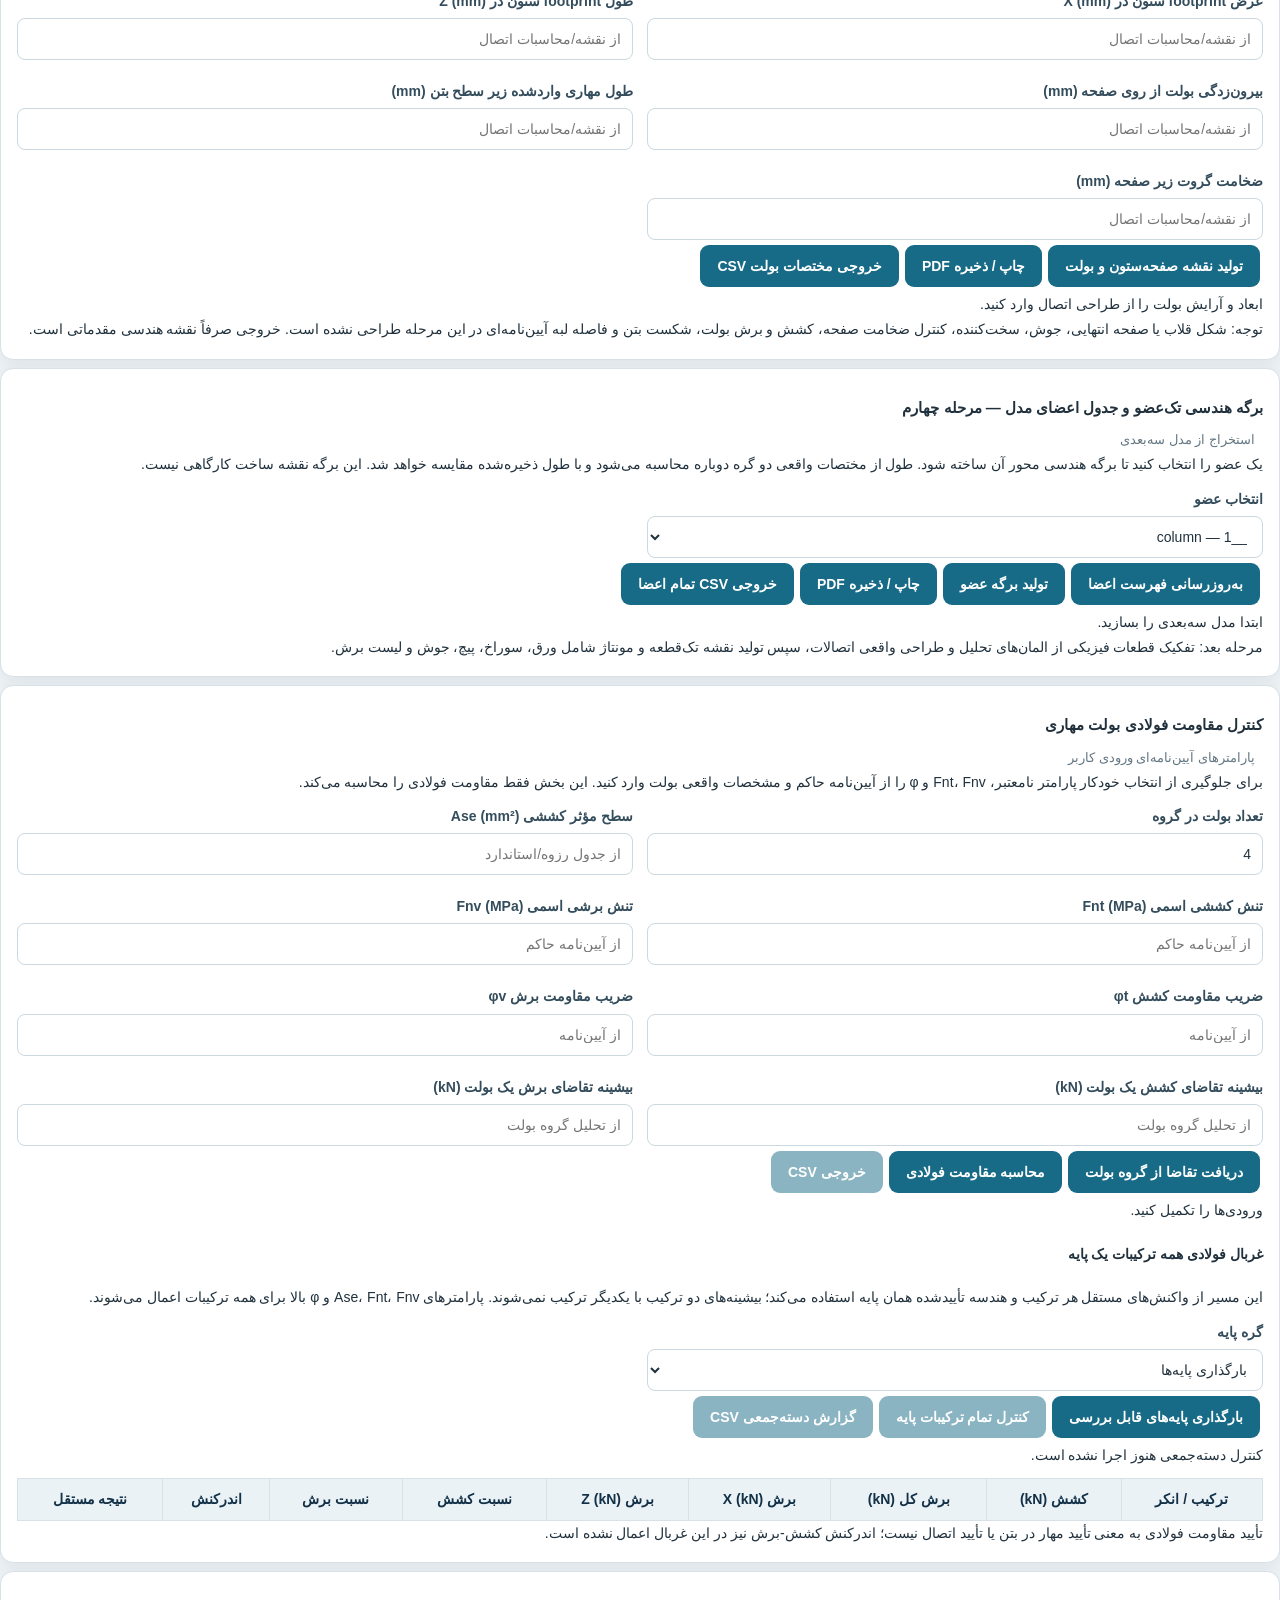
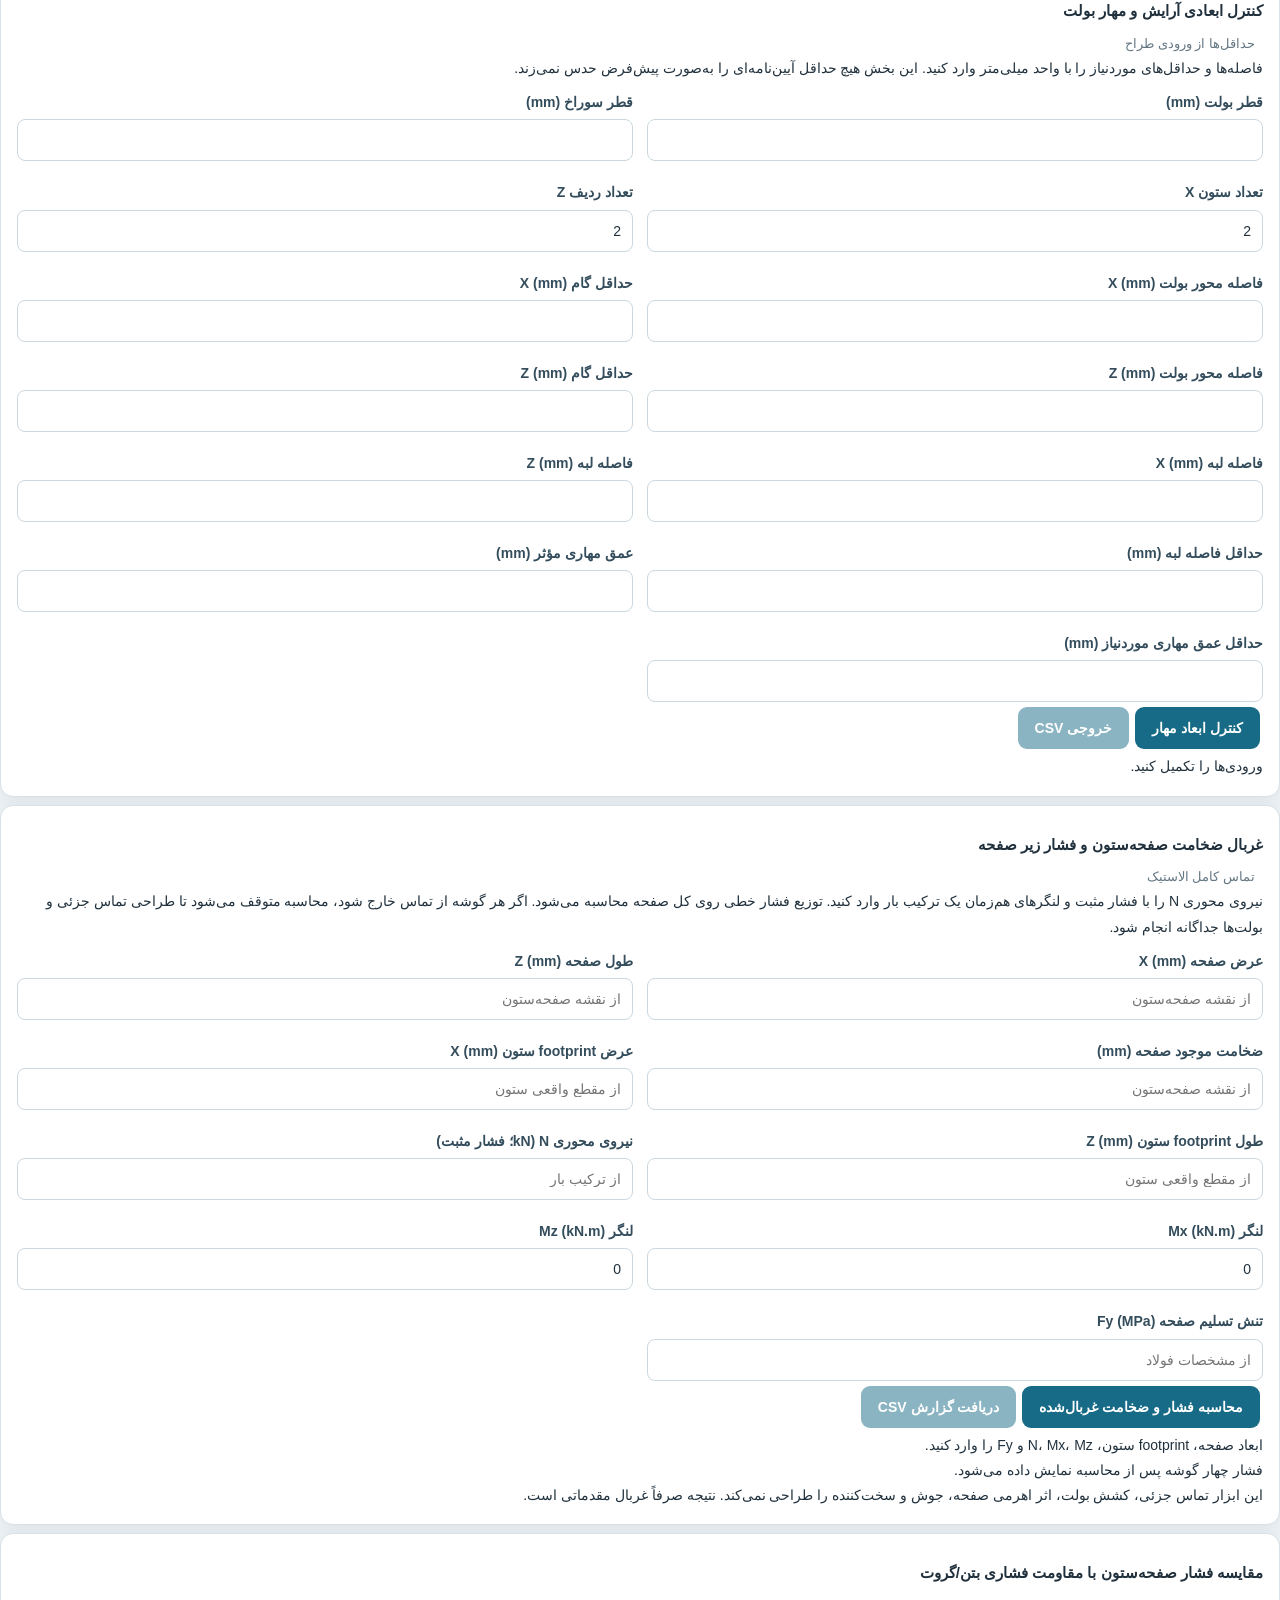
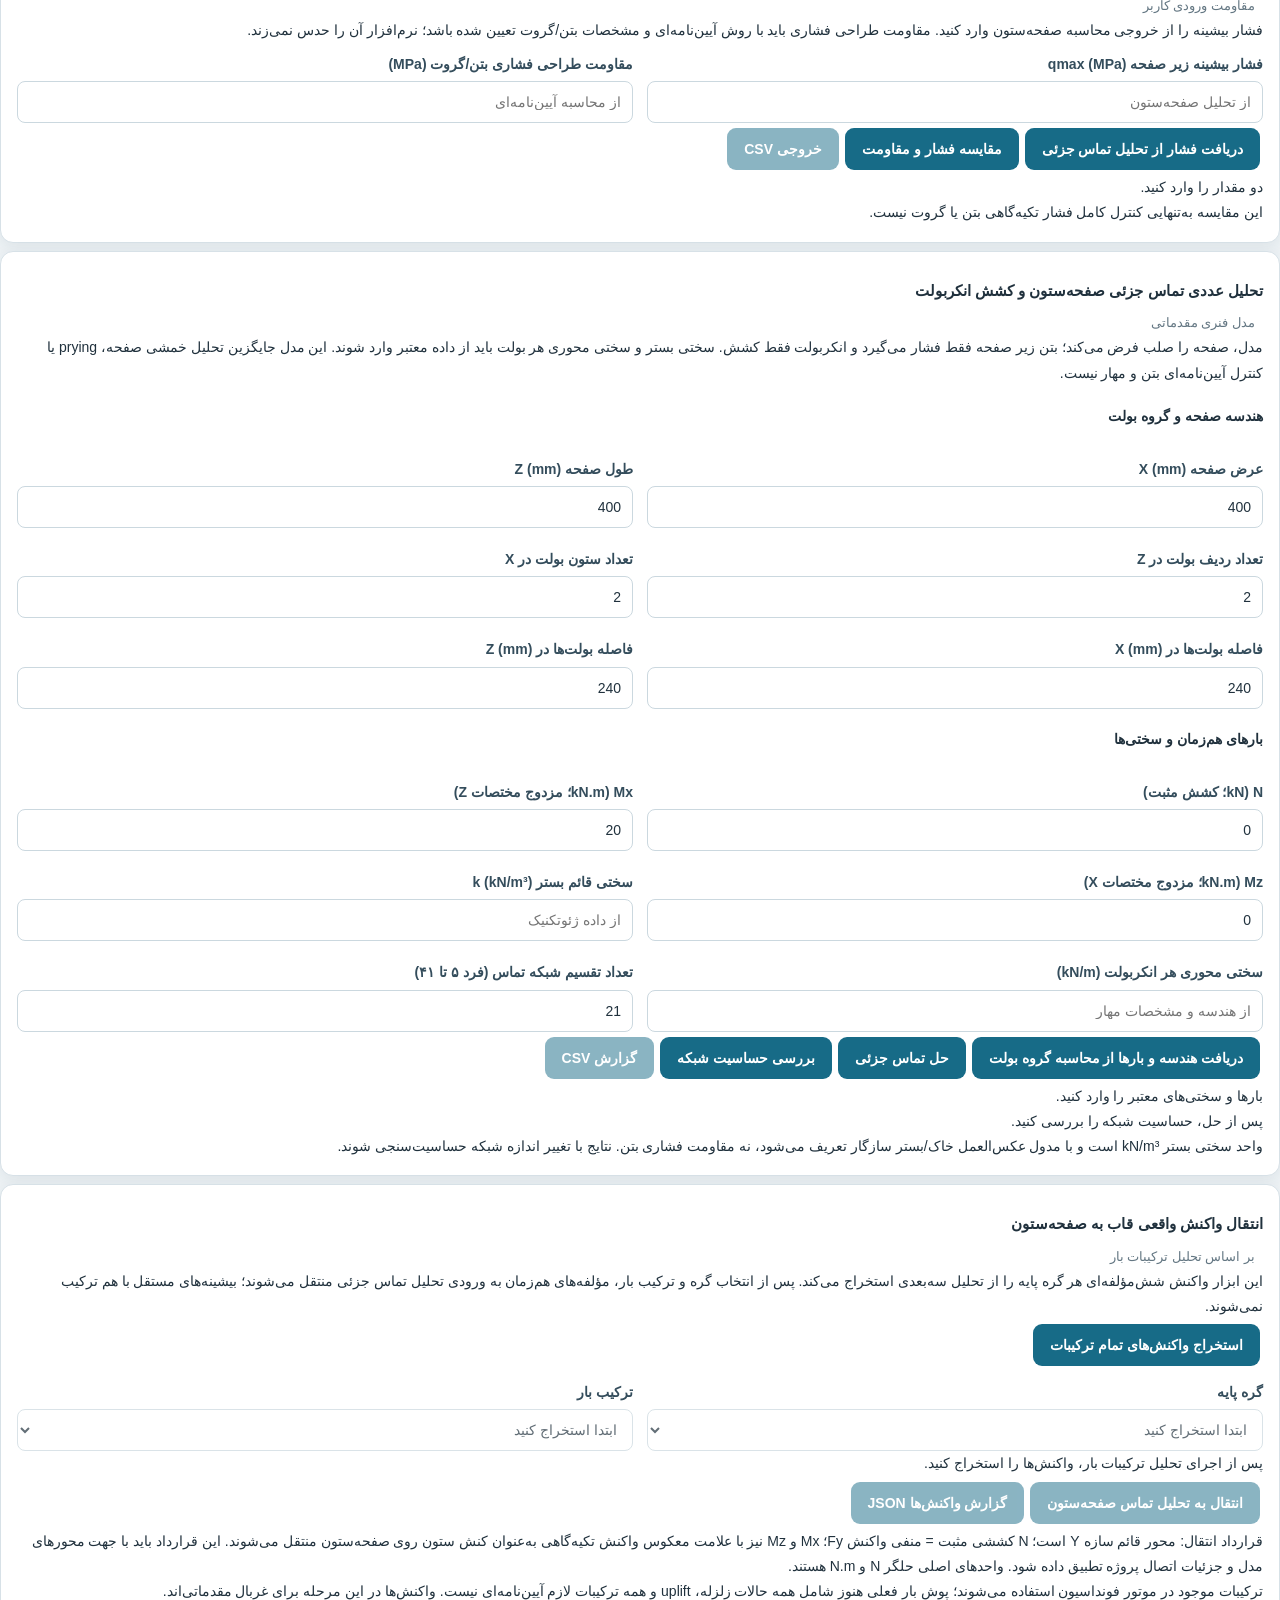
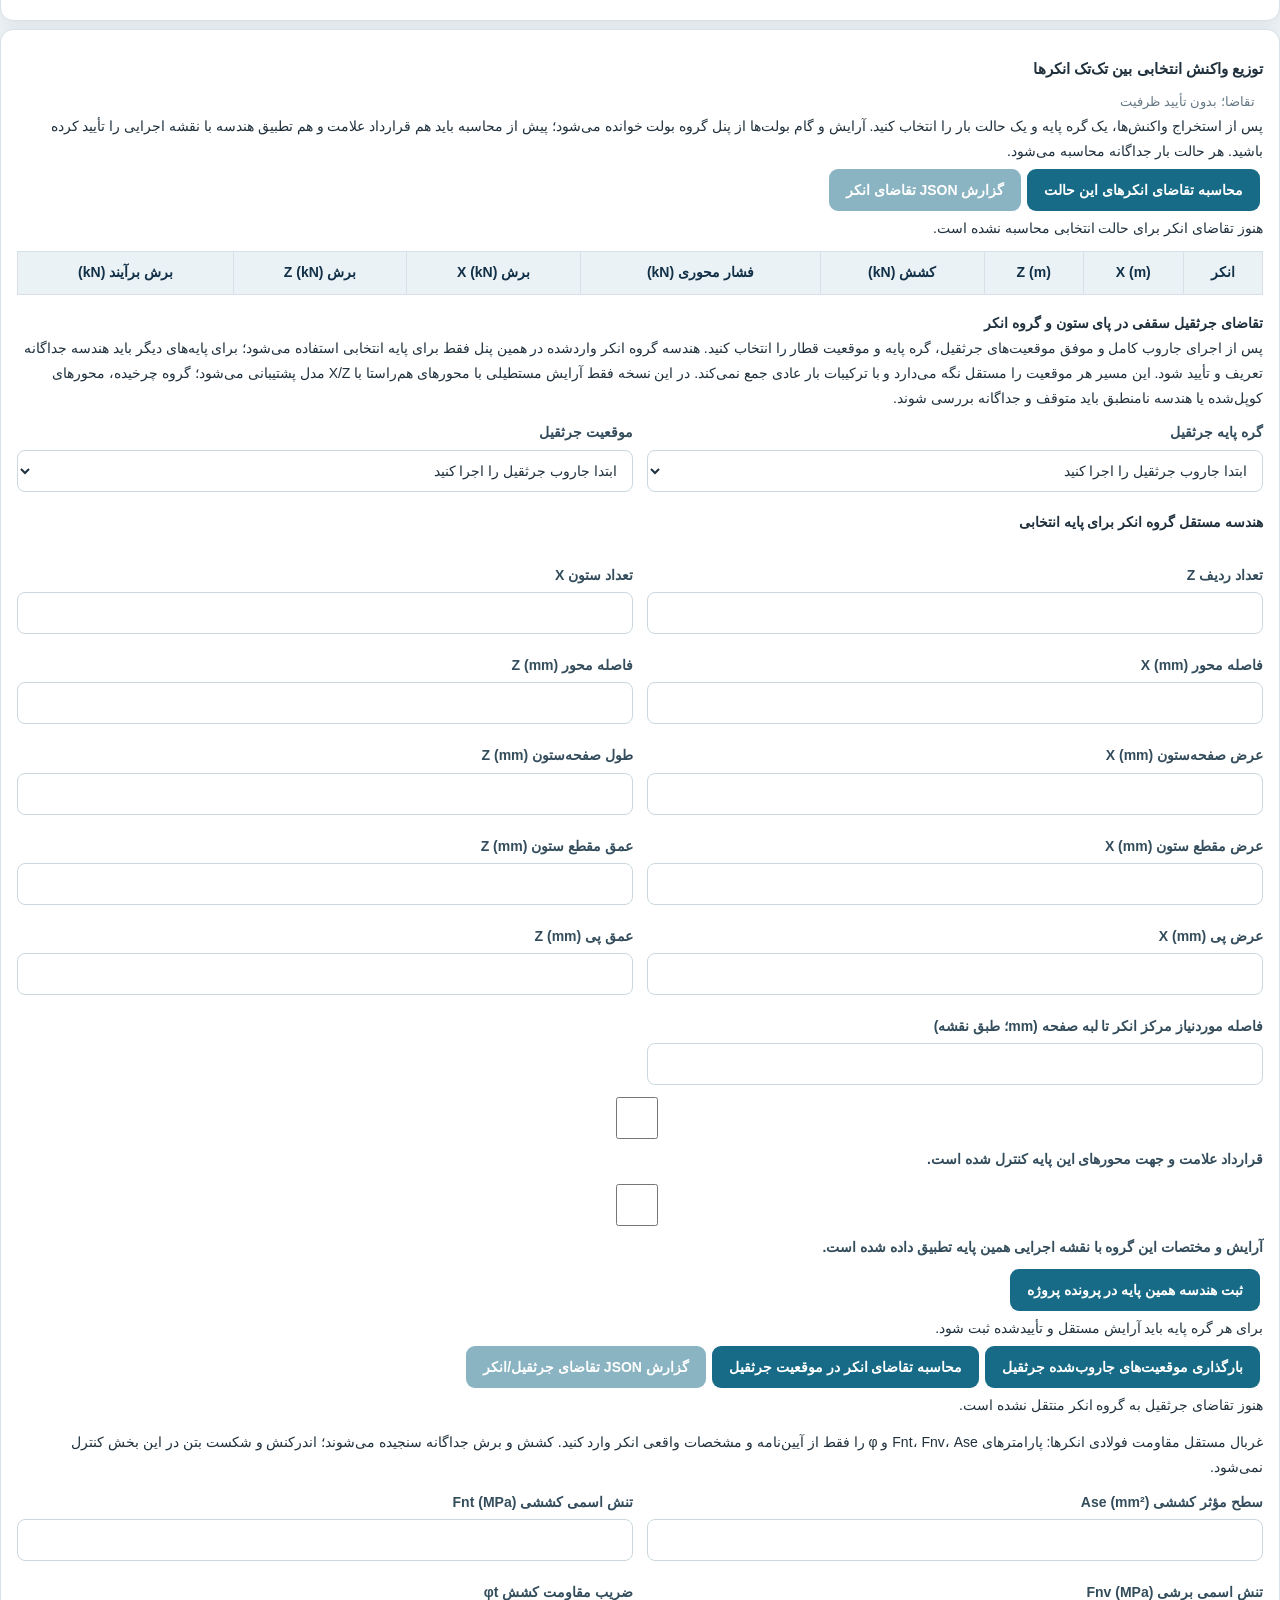
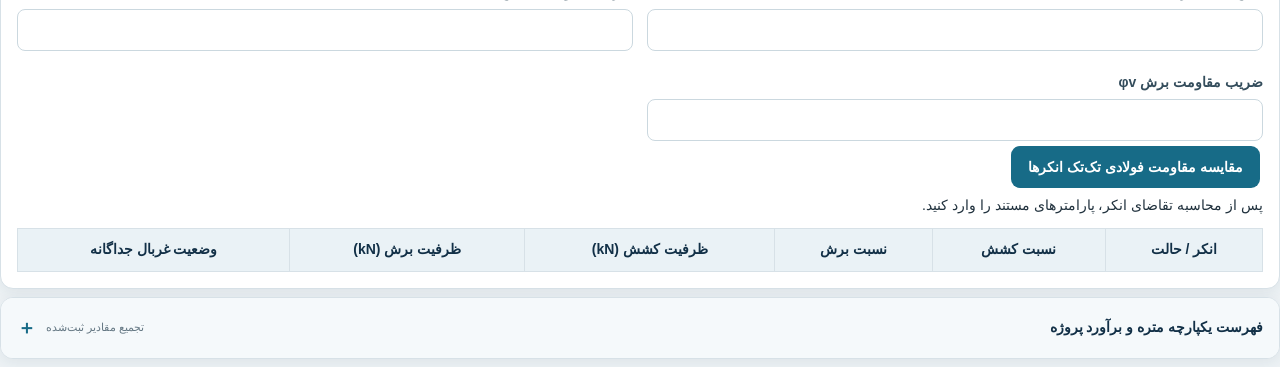
<file: steel2/regression.html>
<!doctype html>
<html lang="fa" dir="rtl">
<head>
<meta charset="utf-8">
<meta name="viewport" content="width=device-width,initial-scale=1">
<meta name="theme-color" content="#123b52">
<title>SAHROUD STEEL | آزمون‌های مهندسی نرم‌افزار</title>
<link rel="stylesheet" href="style.css?v=20261117-runtime-test1">
<style>
.test-intro{max-width:1100px;margin:18px auto;padding:16px;border:1px solid #cbd5e1;border-radius:14px;background:#f8fafc;color:#17364a}
.test-intro h2{margin:0 0 8px}.test-intro p{line-height:1.9;margin:6px 0}
#engineeringRegressionPanel{max-width:1100px;margin:16px auto;padding:16px;border:1px solid #cbd5e1;border-radius:14px;background:#fff}
#engineeringRegressionResults{overflow-wrap:anywhere;line-height:1.8}
#engineeringRegressionResults ul{padding-right:22px}
#engineeringRegressionResults li{padding:5px 0;border-bottom:1px solid #e2e8f0}
#engineeringRegressionResults .notice{margin-top:12px;padding:12px;border-radius:10px;background:#fff7ed;color:#7c2d12}
.test-actions{display:flex;gap:10px;flex-wrap:wrap;margin:12px 0}
.test-actions a,.test-actions button{border:0;border-radius:9px;padding:10px 14px;background:#123b52;color:white;text-decoration:none;font:inherit;cursor:pointer}
#runtimeStatus{padding:10px;border-radius:10px;background:#eef2ff;margin:12px 0}
</style>
<script defer src="js/legacy-bundle.js?v=20261117-runtime4"></script>
<script defer src="js/engineering-regression-tests.js?v=20261117-runtime2"></script>
</head>
<body>
<header class="header">
 <div class="brand"><div class="logo">S</div><div><h1>SAHROUD STEEL</h1><p>آزمون‌های نرم‌افزاری و کنترل یکپارچگی</p></div></div>
 <div class="version">محیط آزمون ـ مستقل از پروژه فعال</div>
</header>
<main class="container">
 <section class="test-intro">
  <h2>آزمون‌های بازگشتی محاسبات و زنجیره مهندسی</h2>
  <p>این صفحه برای اجرای آزمون‌های نرم‌افزاری، کنترل فرمول‌ها، قراردادهای داده و مسیر انتقال نیرو است. آزمون موفق به‌تنهایی به معنی تأیید آیین‌نامه‌ای یا تأیید طراحی سازه نیست.</p>
  <div id="runtimeStatus">در انتظار بارگذاری بسته محاسباتی…</div>
  <div class="test-actions">
   <a href="legacy.html">بازگشت به نرم‌افزار طراحی سوله</a>
   <button type="button" id="runRuntimeAudit">بررسی سلامت ماژول‌ها</button>
  </div>
 </section>
 <section id="engineeringRegressionPanel">
  <h3>آزمون‌های رگرسیون</h3>
  <p>برای اجرای آزمون‌ها، دکمه زیر را انتخاب کنید.</p>
  <div class="test-actions"><button type="button" id="runAllTests">اجرای همه آزمون‌ها</button></div>
  <div id="engineeringRegressionResults" aria-live="polite"></div>
 </section>
</main>
<script>
document.getElementById("runRuntimeAudit").addEventListener("click",function(){
 const r=window.SteelRuntimeIntegrity?.report?.();
 const el=document.getElementById("runtimeStatus");
 el.textContent=r?(r.success?"ماژول‌های ضروری بارگذاری شده‌اند؛ این نتیجه تأیید مهندسی نیست.":"مسدود: "+r.message):"ماژول کنترل سلامت در دسترس نیست.";
});
document.getElementById("runAllTests").addEventListener("click",function(){
 const r=window.SteelEngineeringRegression?.run?.();
 if(!r)document.getElementById("engineeringRegressionResults").textContent="موتور آزمون بارگذاری نشده است.";
});
</script>
</body>
</html>
</file>
<file: css/style.css>
*{box-sizing:border-box}body{margin:0;background:#edf3f7;color:#1d2b34;font:14px/1.7 Tahoma,Arial,sans-serif}header{background:#123b52;color:white;padding:18px 15px}header h1{margin:0;font-size:24px}header p{margin:3px 0 0}.notice{background:#fff3d7;border:1px solid #e4c477;border-radius:10px;padding:12px;margin-bottom:12px;color:#674900}.card{background:white;border:1px solid #d4e0e8;border-radius:12px;padding:16px;margin:12px 0;box-shadow:0 2px 8px #123b5208}.card h2{margin:0 0 12px;color:#123b52;font-size:17px}.grid{display:grid;grid-template-columns:repeat(auto-fit,minmax(220px,1fr));gap:12px}label{display:block;color:#60717d;font-size:12px}input,select{display:block;width:100%;padding:10px;border:1px solid #cbd8e0;border-radius:8px;font:inherit;margin-top:4px;background:white}.buttons{display:flex;gap:8px;flex-wrap:wrap;margin-top:12px}button{border:0;border-radius:8px;padding:10px 14px;background:#123b52;color:white;font:inherit;font-weight:bold;cursor:pointer}button.secondary{background:#e4edf3;color:#123b52}#status{margin-top:10px;background:#eef4f7;border-radius:8px;padding:9px}.drawing{overflow:auto;background:#f8fbfd;border:1px dashed #c8d7e0;border-radius:10px;min-height:240px}.drawing svg{display:block;width:100%;min-width:480px;height:300px}footer{text-align:center;padding:18px;color:#647580;font-size:11px}@media(max-width:500px){header h1{font-size:20px}.card{padding:12px}}
</file>
<file: steel2/v3/app.css>
:root{font-family:Tahoma,Arial,sans-serif;color:#183344;background:#f2f6f8;font-synthesis:none}*{box-sizing:border-box}body{margin:0;min-width:320px}.topbar{background:#123b52;color:#fff;padding:13px max(16px,calc((100% - 1120px)/2));display:flex;align-items:center;justify-content:space-between;gap:12px}.brand{display:flex;align-items:center;gap:10px}.brand b{display:block;letter-spacing:.5px}.brand small{display:block;color:#c6dbe5;font-size:11px;margin-top:4px}.mark{width:40px;height:40px;border:1px solid #8db9ca;border-radius:11px;display:grid;place-items:center;font-size:24px;font-weight:bold}.version{font-size:11px;color:#c6dbe5}.shell{max-width:1120px;margin:20px auto;padding:0 16px}.intro{background:linear-gradient(120deg,#fff,#e8f2f6);border:1px solid #d8e4e9;border-radius:16px;padding:18px;display:flex;align-items:center;justify-content:space-between;gap:16px}.intro h1{font-size:22px;margin:6px 0}.intro p,.hint{font-size:13px;color:#637985;line-height:1.9;margin:0}.intro small{color:#147a55;font-weight:bold}.actions{display:flex;gap:8px;flex-wrap:wrap}.progress{height:6px;background:#dce6eb;border-radius:8px;margin:16px 0 12px;overflow:hidden}.progress span{display:block;height:100%;width:14.28%;background:#16845b;transition:width .2s}.steps{display:flex;gap:7px;overflow-x:auto;padding:2px 1px 12px}.steps button{white-space:nowrap;border:1px solid #d4e0e6;background:#fff;color:#526b79;border-radius:10px;padding:10px 13px;font-size:12px}.steps button.active{background:#123b52;color:white;border-color:#123b52}form{background:white;border:1px solid #dbe5e9;border-radius:16px;box-shadow:0 5px 20px #16384b0b;overflow:hidden}.page{display:none;padding:22px;min-height:390px}.page.active{display:block}.page h2{font-size:19px;margin:0 0 7px}.grid{display:grid;grid-template-columns:repeat(2,minmax(0,1fr));gap:15px;margin-top:20px}.grid label{display:flex;flex-direction:column;gap:7px;font-size:12px;font-weight:bold;color:#355160}.grid input,.grid select,.grid textarea{width:100%;min-height:43px;border:1px solid #cbd9df;border-radius:9px;padding:10px;background:#fbfdfe;color:#183344;font:inherit;font-size:13px;outline:none}.grid input:focus,.grid select:focus,.grid textarea:focus{border-color:#16845b;box-shadow:0 0 0 3px #16845b18}.grid .wide{grid-column:1/-1}.preview{margin-top:20px;border:1px solid #dbe5e9;border-radius:12px;padding:12px;background:#f8fbfc}.preview>div{display:flex;justify-content:space-between;gap:10px}.preview small{color:#6a808b}.preview svg{width:100%;height:auto;display:block;margin-top:8px}.callout{margin-top:18px;padding:12px 14px;border-radius:10px;background:#eff7f4;border:1px solid #cfe6dc;color:#3b6254;font-size:12px;line-height:1.9}.callout.warning{background:#fff8eb;border-color:#f0dfba;color:#795b2d}.output-list{display:grid;gap:10px;margin-top:18px}.output-list article{display:grid;grid-template-columns:1fr 2fr auto;gap:10px;align-items:center;border:1px solid #dbe5e9;border-radius:10px;padding:13px}.output-list span{font-size:12px;color:#667d88}.output-list em{font-size:11px;color:#8a6b36;font-style:normal}.form-footer{border-top:1px solid #e5ecef;padding:14px 20px;display:flex;align-items:center;justify-content:space-between;gap:10px}.form-footer span{font-size:11px;color:#72858e}button{cursor:pointer;border:0;border-radius:9px;padding:12px 18px;font:inherit;font-size:12px;font-weight:bold}.primary{background:#147a55;color:white}.secondary{background:#eaf1f4;color:#234657}button:disabled{opacity:.45;cursor:not-allowed}footer{text-align:center;color:#7b8f98;font-size:10px;padding:20px 8px;line-height:1.8}@media(max-width:650px){.shell{margin:10px auto;padding:0 10px}.intro{align-items:flex-start;flex-direction:column;padding:14px}.intro h1{font-size:19px}.actions{width:100%}.actions button{flex:1}.page{padding:16px;min-height:420px}.grid{grid-template-columns:1fr;gap:12px}.grid .wide{grid-column:auto}.output-list article{grid-template-columns:1fr;gap:5px}.form-footer{padding:12px;flex-wrap:wrap}.form-footer span{order:3;width:100%;text-align:center}.topbar{padding:10px 12px}.version{font-size:10px}}
.readiness{margin-top:14px;padding:12px;border:1px solid #d8e4e9;border-radius:10px;background:#f8fbfc;font-size:12px;line-height:1.9}.readiness h3{margin:0 0 8px;font-size:14px}.readiness ul{margin:5px 0;padding-right:20px}.readiness p{color:#637985}
</file>
<file: steel2/style.css>
/* Sahroud Steel - Stage 2
   Responsive engineering interface
*/

:root {
  --navy: #123047;
  --blue: #176b87;
  --cyan: #20a4b8;
  --bg: #eef3f6;
  --panel: #ffffff;
  --text: #20313d;
  --muted: #647783;
  --border: #d7e1e7;
  --green: #16845b;
  --orange: #d98220;
  --red: #c74747;
  --shadow: 0 4px 16px rgba(20, 48, 65, .08);
}

* {
  box-sizing: border-box;
}

html {
  direction: rtl;
  scroll-behavior: smooth;
}

body {
  margin: 0;
  padding: 0;
  background: var(--bg);
  color: var(--text);
  font-family: Tahoma, Arial, sans-serif;
  font-size: 14px;
  line-height: 1.8;
}

header,
.header,
.topbar {
  background: linear-gradient(135deg, var(--navy), var(--blue));
  color: white;
  padding: 18px 16px;
  box-shadow: var(--shadow);
}

h1, h2, h3 {
  line-height: 1.5;
}

h1 {
  margin: 0 0 6px;
  font-size: 21px;
}

h2 {
  margin: 0 0 14px;
  font-size: 17px;
  color: var(--navy);
}

h3 {
  font-size: 15px;
  margin: 12px 0 8px;
}

main {
  width: min(1100px, 96%);
  margin: 18px auto;
}

section,
.card,
.panel,
fieldset {
  background: var(--panel);
  border: 1px solid var(--border);
  border-radius: 13px;
  padding: 16px;
  margin: 14px 0;
  box-shadow: var(--shadow);
}

fieldset {
  min-width: 0;
}

legend {
  padding: 0 8px;
  color: var(--blue);
  font-weight: bold;
}

label {
  display: block;
  margin: 9px 0 4px;
  font-weight: bold;
  color: #344d5c;
}

input,
select,
textarea {
  width: 100%;
  min-height: 42px;
  border: 1px solid #cbd8df;
  border-radius: 8px;
  padding: 9px 11px;
  background: #fff;
  color: var(--text);
  font-family: inherit;
  font-size: 14px;
  outline: none;
}

input:focus,
select:focus,
textarea:focus {
  border-color: var(--cyan);
  box-shadow: 0 0 0 3px rgba(32, 164, 184, .13);
}

button {
  border: 0;
  border-radius: 9px;
  padding: 11px 17px;
  margin: 5px 3px;
  min-height: 42px;
  background: var(--blue);
  color: white;
  font-family: inherit;
  font-size: 14px;
  font-weight: bold;
  cursor: pointer;
  transition: .2s;
}

button:hover {
  filter: brightness(1.08);
  transform: translateY(-1px);
}

button:active {
  transform: scale(.98);
}

button:disabled {
  opacity: .5;
  cursor: not-allowed;
}

button.success {
  background: var(--green);
}

button.warning {
  background: var(--orange);
}

button.danger {
  background: var(--red);
}

.grid,
.form-grid,
.input-grid {
  display: grid;
  grid-template-columns: repeat(2, minmax(0, 1fr));
  gap: 10px 14px;
}

.actions,
.button-row {
  display: flex;
  flex-wrap: wrap;
  gap: 7px;
  margin-top: 12px;
}

#drawingArea,
#drawing,
.drawing-area,
svg {
  max-width: 100%;
}

#drawingArea,
#drawing,
.drawing-area {
  min-height: 240px;
  overflow: auto;
  border: 1px solid var(--border);
  border-radius: 10px;
  background-color: #fbfdfe;
  background-image:
    linear-gradient(rgba(30, 90, 110, .06) 1px, transparent 1px),
    linear-gradient(90deg, rgba(30, 90, 110, .06) 1px, transparent 1px);
  background-size: 20px 20px;
}

svg {
  display: block;
  width: 100%;
  height: auto;
}

#result,
.results,
.result-box {
  background: #f3f8fa;
  border: 1px solid var(--border);
  border-radius: 10px;
  padding: 13px;
  margin-top: 12px;
}

#status,
.status {
  color: var(--muted);
  font-size: 13px;
  padding: 8px;
}

small,
.hint,
.note {
  color: var(--muted);
  font-size: 12px;
}

footer {
  text-align: center;
  padding: 18px 10px;
  color: var(--muted);
  font-size: 12px;
}

table {
  width: 100%;
  border-collapse: collapse;
  margin-top: 10px;
  overflow: hidden;
}

th,
td {
  border: 1px solid var(--border);
  padding: 8px;
  text-align: center;
}

th {
  background: #eaf2f6;
  color: var(--navy);
}

@media (max-width: 650px) {
  body {
    font-size: 13px;
  }

  main {
    width: 94%;
    margin: 10px auto;
  }

  section,
  .card,
  .panel,
  fieldset {
    padding: 12px;
    margin: 10px 0;
  }

  .grid,
  .form-grid,
  .input-grid {
    grid-template-columns: 1fr;
  }

  h1 {
    font-size: 18px;
  }

  button {
    flex: 1 1 140px;
  }

  #drawingArea,
  #drawing,
  .drawing-area {
    min-height: 200px;
  }
}
/* Geometry-first interface refinement */
.geometry-grid {
  display: grid;
  grid-template-columns: repeat(2, minmax(0, 1fr));
  gap: 12px 16px;
}
.roof-auto-summary {
  display: grid;
  grid-template-columns: repeat(3, minmax(0, 1fr));
  gap: 10px;
  margin-top: 16px;
}
.roof-auto-summary > div {
  display: flex;
  flex-direction: column;
  gap: 5px;
  padding: 12px;
  border: 1px solid #cfe1e8;
  border-radius: 11px;
  background: linear-gradient(145deg, #f4fafc, #eaf4f7);
}
.roof-auto-summary span {
  color: var(--muted);
  font-size: 12px;
}
.roof-auto-summary strong {
  color: var(--navy);
  font-size: 18px;
  font-weight: 800;
}
.geometry-hint {
  margin: 10px 2px 0;
  color: var(--muted);
  font-size: 12px;
}
@media (max-width: 650px) {
  .geometry-grid { grid-template-columns: 1fr; }
  .roof-auto-summary { grid-template-columns: 1fr; }
  .roof-auto-summary > div { flex-direction: row; align-items: center; justify-content: space-between; }
}


/* Compact project controls and denser engineering workspace */
.quick-actions {
  display: grid;
  grid-template-columns: auto auto minmax(180px, 1fr);
  align-items: center;
  gap: 8px 14px;
  padding: 10px 13px;
  margin: 10px 0 12px;
  border: 1px solid var(--border);
  border-radius: 11px;
  background: #fff;
  box-shadow: var(--shadow);
}
.quick-actions-title { color: var(--navy); font-weight: 800; white-space: nowrap; }
.quick-actions-buttons { display: flex; gap: 6px; }
.quick-actions-buttons button { margin: 0; min-height: 38px; padding: 7px 13px; }
.quick-project-status { color: var(--muted); font-size: 11px; line-height: 1.5; }
.panel { margin: 8px 0; }
.panel.smart-organized summary { min-height: 44px; padding: 9px 13px; }
.panel.smart-organized .smart-panel-content { padding: 10px 12px; }
.panel.smart-organized h3 { font-size: 13px; }
.welcome { padding: 12px 15px; margin: 10px 0; }
.welcome h2 { margin-bottom: 5px; }
.welcome p { margin: 0; font-size: 12px; color: var(--muted); }
@media (max-width: 650px) {
  .quick-actions { grid-template-columns: 1fr; gap: 6px; padding: 9px; }
  .quick-actions-buttons button { flex: 1 1 0; }
  .quick-project-status { font-size: 10px; }
}


/* Stepwise engineering workflow */
.shed-workflow { padding:13px; margin:12px 0; border:1px solid var(--border); border-radius:13px; background:#fff; box-shadow:var(--shadow); }
.shed-workflow-head,.shed-workflow-actions { display:flex; align-items:center; justify-content:space-between; gap:10px; }
.shed-workflow-head strong { color:var(--navy); font-size:15px; }
.shed-workflow-head p { margin:2px 0 0; color:var(--muted); font-size:12px; }
#shedWorkflowCount { color:var(--blue); font-size:12px; white-space:nowrap; }
.shed-workflow-track { display:grid; grid-template-columns:repeat(7,minmax(0,1fr)); gap:5px; margin:13px 0; }
.shed-step { display:flex; flex-direction:column; align-items:center; gap:5px; min-width:0; padding:8px 3px; margin:0; border:1px solid var(--border); background:#f7fafb; color:var(--muted); font-size:10px; line-height:1.5; }
.shed-step .shed-step-number { display:grid; place-items:center; width:25px; height:25px; border-radius:50%; background:#e5edf1; font-weight:800; }
.shed-step.is-active { border-color:var(--blue); background:#eaf4f7; color:var(--navy); }
.shed-step.is-active .shed-step-number { background:var(--blue); color:white; }
.shed-step-title { overflow-wrap:anywhere; }
.shed-workflow-actions { border-top:1px solid var(--border); padding-top:10px; }
#shedWorkflowStatus { flex:1; color:var(--muted); font-size:11px; }
.shed-workflow-actions button { margin:0; min-height:38px; }
.workflow-managed[hidden] { display:none !important; }
@media(max-width:650px) {
 .shed-workflow { padding:9px; }
 .shed-workflow-track { grid-template-columns:repeat(4,minmax(0,1fr)); }
 .shed-step { font-size:9px; }
 .shed-workflow-actions { flex-wrap:wrap; }
 #shedWorkflowStatus { order:3; flex-basis:100%; }
}
</file>
